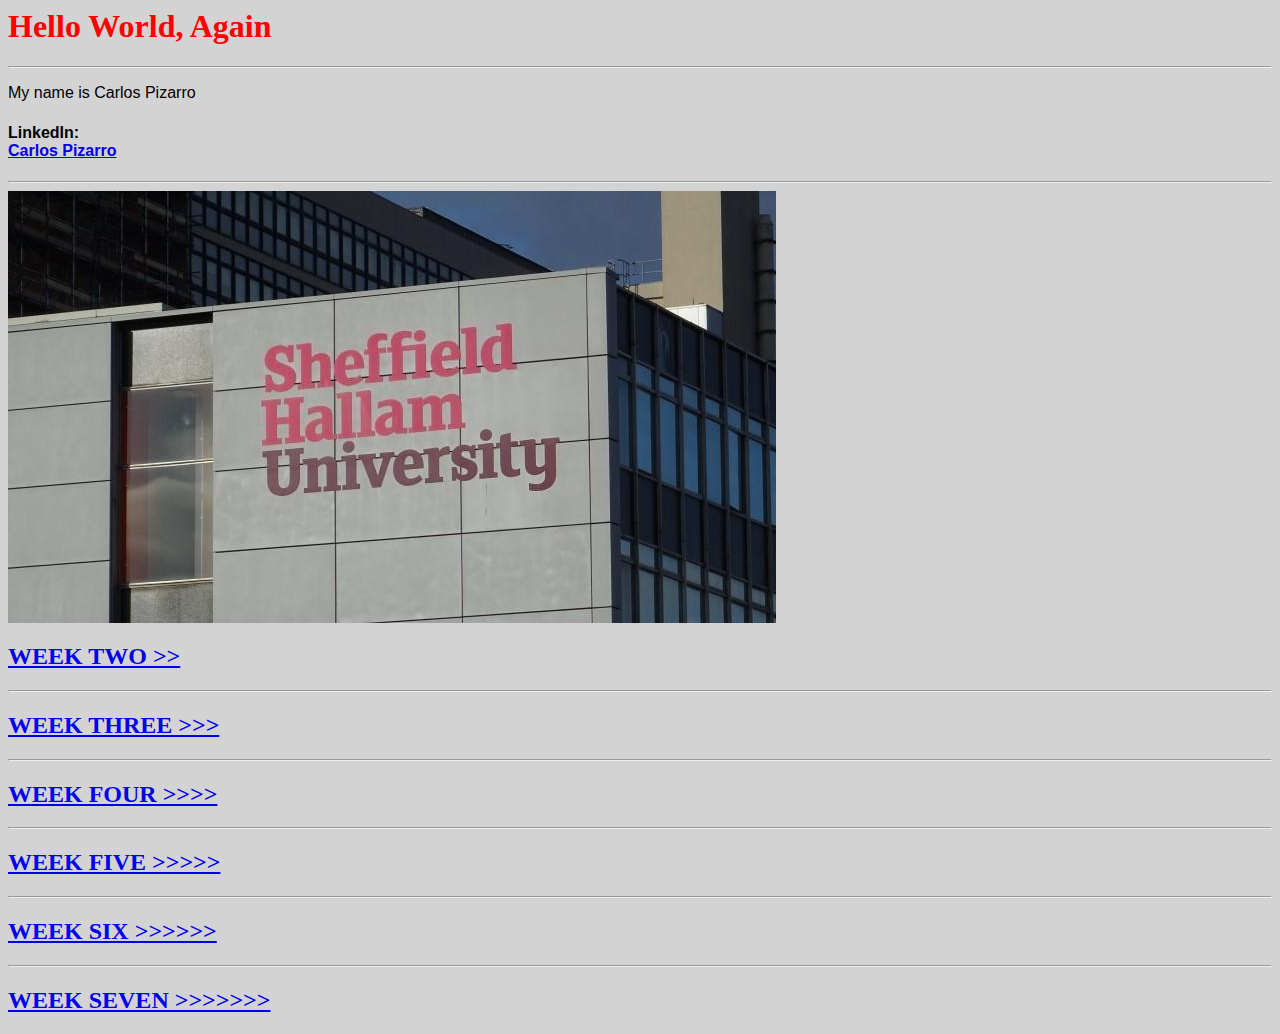
<file: index.html>
<html>  
<html lang="en-GB">
 <body style="background-color:lightgrey;">
   <p style="font-family:arial;">
 <head>
 <title> My First WebApp </title>
</head>

<body>

   <h1 style="color:red;"> Hello World, Again </h1>
 <hr>
   <p style="font-family:arial;"> My name is Carlos Pizarro </p> 
   <h4 style="font-family:arial;"> LinkedIn:   <br>      <a href="https://www.linkedin.com/in/carlospizarrofse/" target="_blank"> Carlos Pizarro</a> </h4>
    <hr>
<img src="https://c4046159.github.io/WEB_TECHNOLOGIES/img.jpg" width="768" height="432" alt="Sheffield Hallam University" />
 
<h2> <a href="https://c4046159.github.io/WEB_TECHNOLOGIES/week2.html"> WEEK TWO >> </a> </h2>
<hr>
<h2> <a href="https://c4046159.github.io/WEB_TECHNOLOGIES/week3.html"> WEEK THREE >>> </a> </h2>
<hr>
<h2> <a href="https://c4046159.github.io/WEB_TECHNOLOGIES/week4.html"> WEEK FOUR >>>> </a> </h2>
<hr>
<h2> <a href="https://c4046159.github.io/WEB_TECHNOLOGIES/week5.html"> WEEK FIVE >>>>> </a> </h2>
<hr>
<h2> <a href="https://c4046159.github.io/WEB_TECHNOLOGIES/week6.html"> WEEK SIX >>>>>> </a> </h2> 
<hr>
<h2> <a href="https://c4046159.github.io/WEB_TECHNOLOGIES/week7.html"> WEEK SEVEN >>>>>>> </a> </h2>




</body>
</html>
</file>
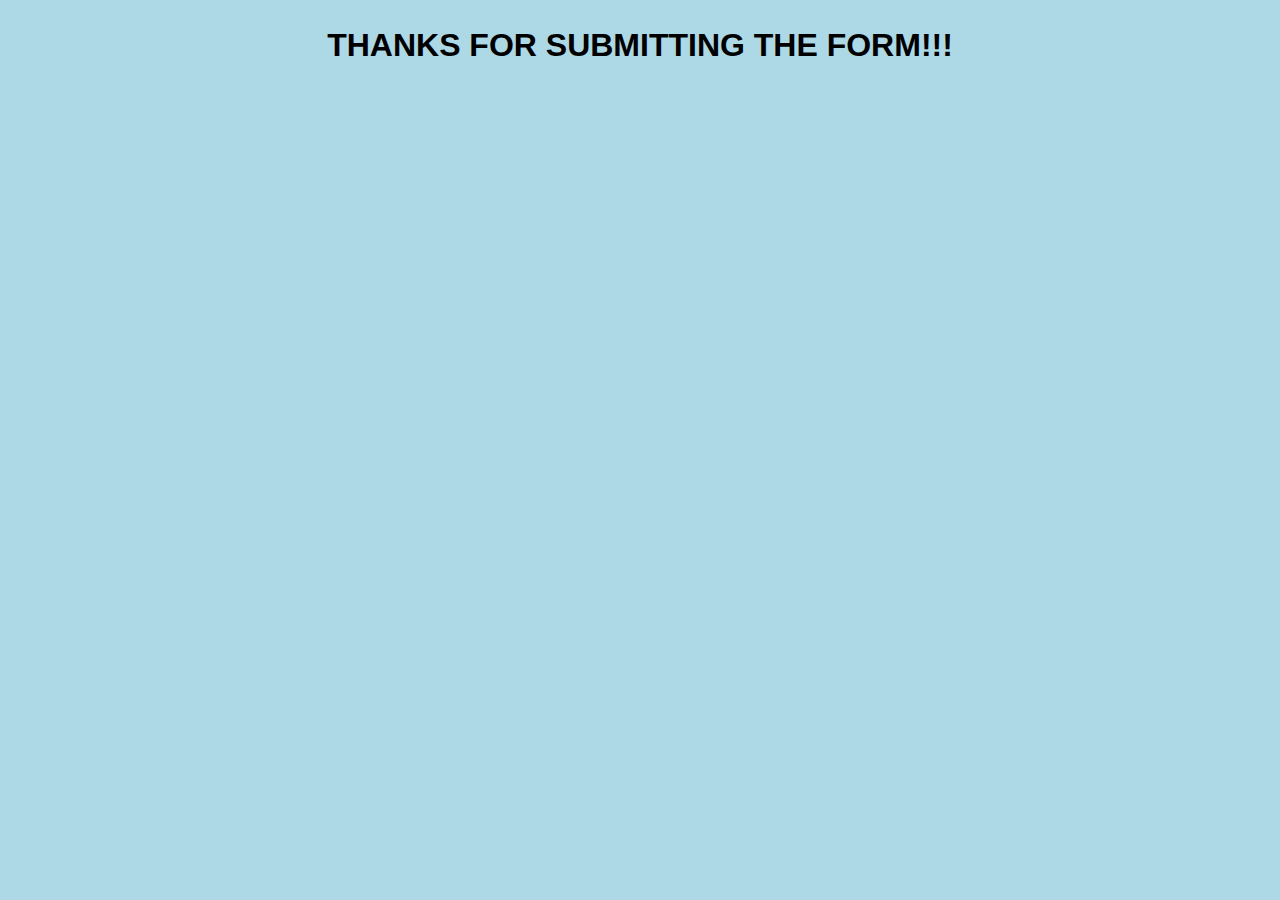
<file: thanks.html>
<!DOCTYPE html>
<html lang="en-GB">
<head>
    <meta charset="UTF-8">
    <title>Thanks page</title>
    <link rel="icon" href="https://c4046159.github.io/WEB_TECHNOLOGIES/icon1.png" type="image/x-icon">
    <link rel="stylesheet" href="styles.css">
    <meta name="viewport" content="width=device-width, initial-scale=1.0" />
    <link id="themeStylesheet" rel="stylesheet" href="styles.css">
</head>
<body>

  <h1>

    THANKS FOR SUBMITTING THE FORM!!!
    
  </h1>
  
</body>  
</html>
</file>
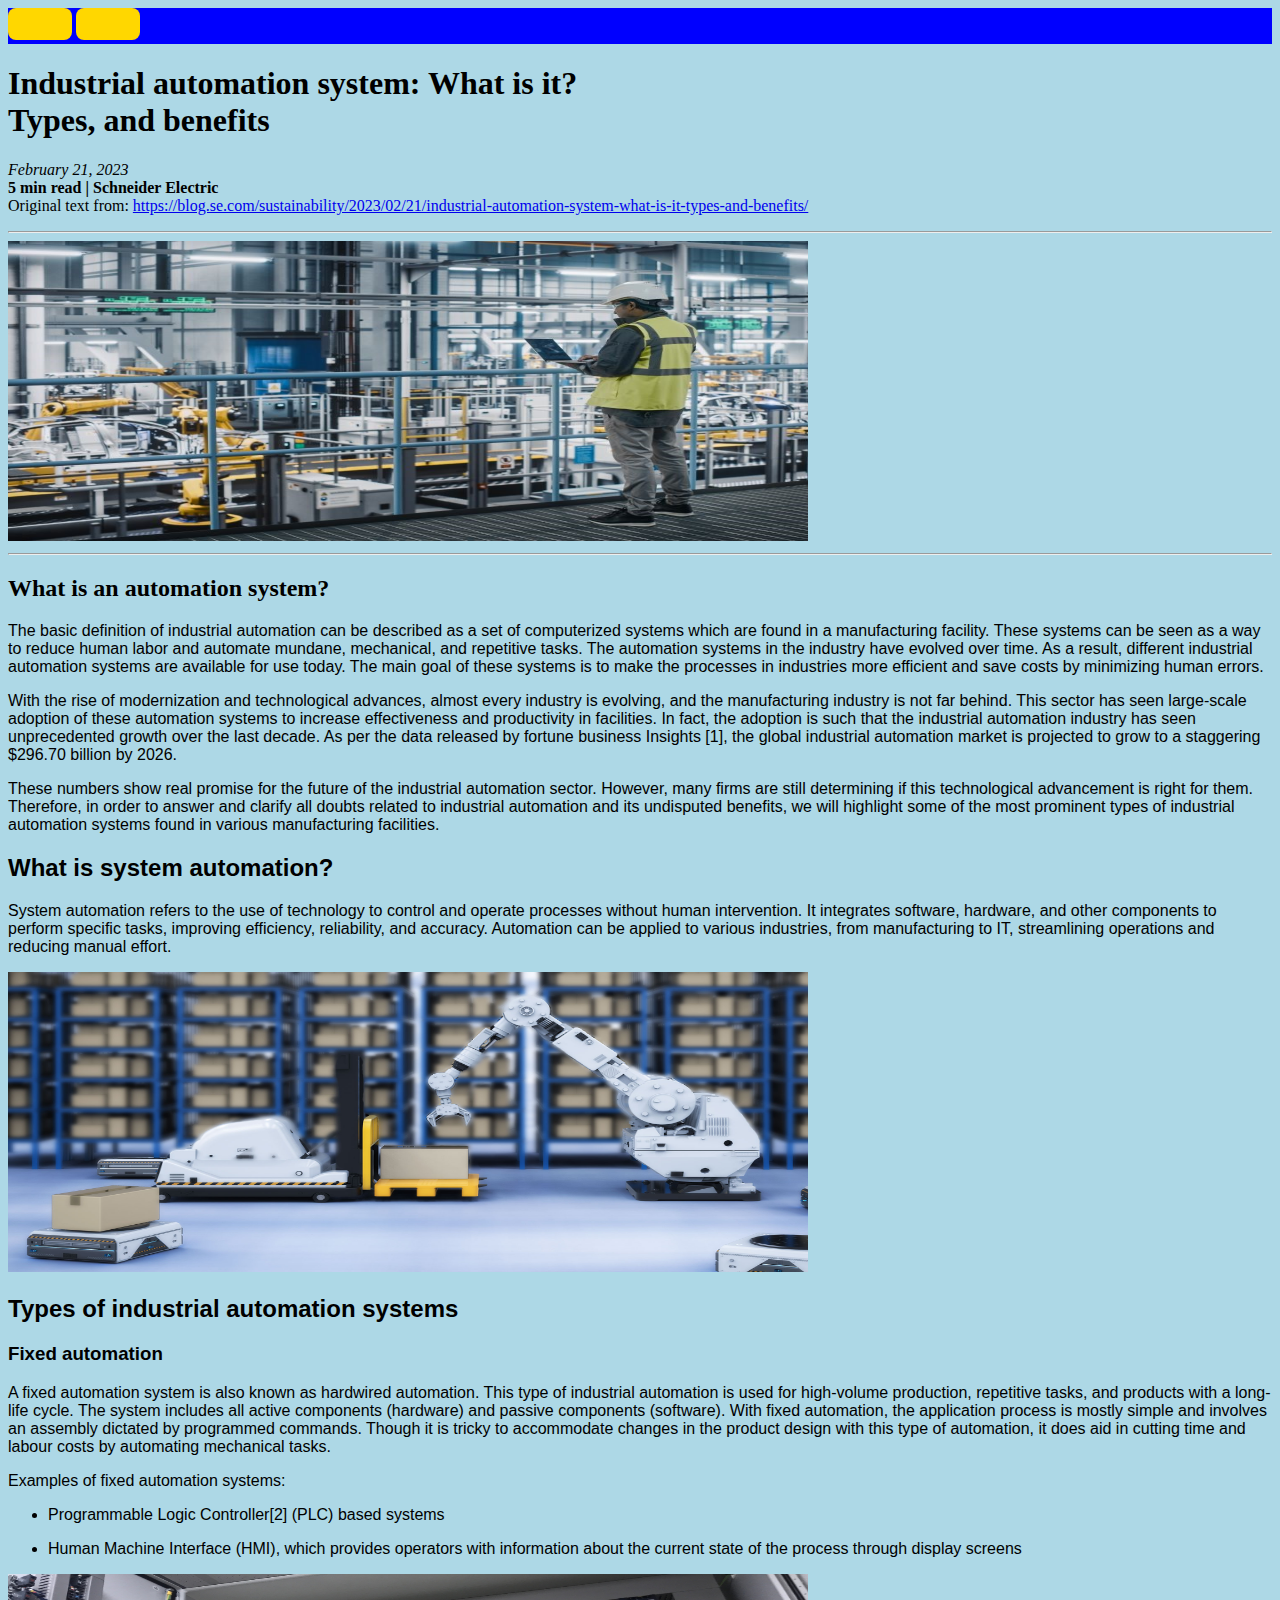
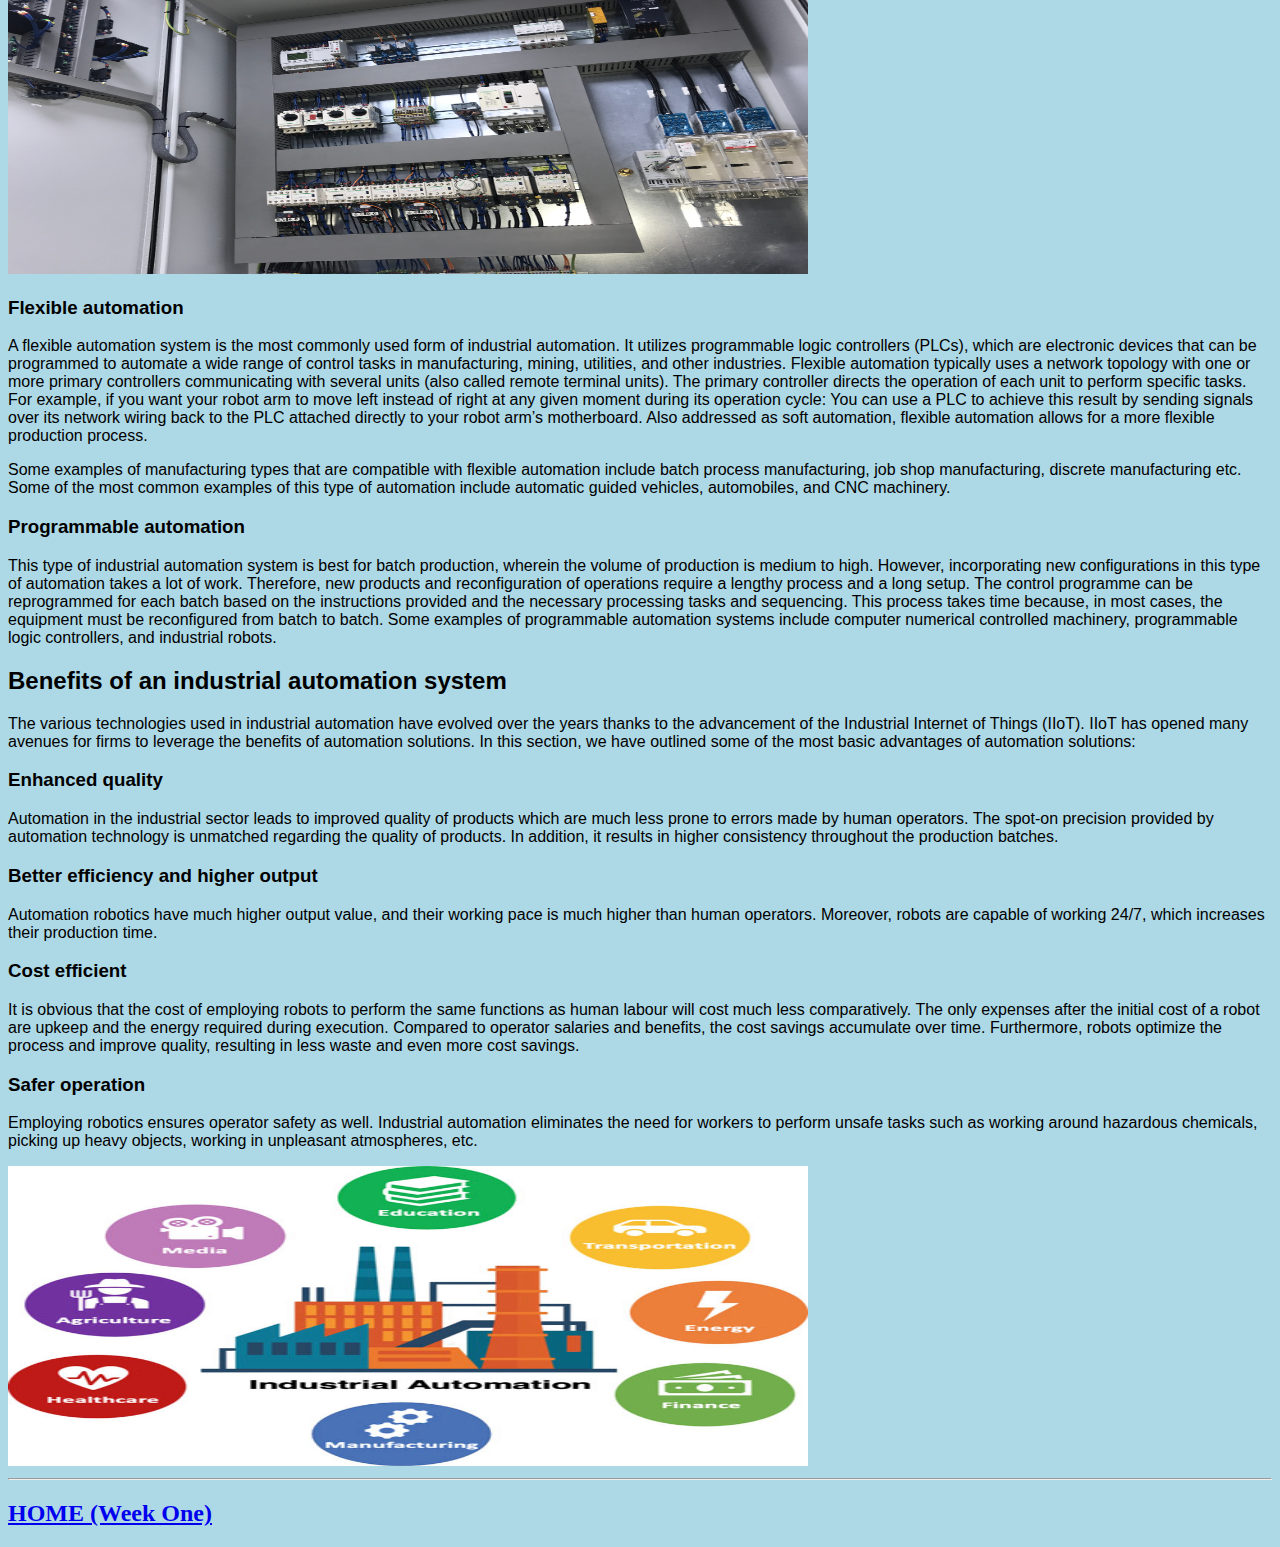
<file: week2.html>
<!DOCTYPE html>
<html lang="en-GB">
<head>
    <title>Week 2: Web Technologies</title>
    <link rel="icon" href="https://c4046159.github.io/WEB_TECHNOLOGIES/icon1.png" type="image/x-icon">
    <body style="background-color:lightblue;">
</head>

<header style="background-color:blue;"> 
   
  <style>
      
    .button {
      display: inline-block;
      font-color: #000000;     
      background-color: #FFD700; 
      padding: 1em 2em;                 
      border-radius: 8px;
      cursor: pointer;
      font-weight: bold;
    }

    .button:focus {
      outline: 3px solid #000; 
    }

    .button:hover {
      background-color: #FFC300;
    }
  </style>

    <body>

  <a href="https://c4046159.github.io/WEB_TECHNOLOGIES/index.html" class="button" role="button" aria-label="BACK"> </a>
  <a href="https://c4046159.github.io/WEB_TECHNOLOGIES/week3.html" class="button" role="button" aria-label="NEXT"> </a>

    </body>
</header>
  
    <body>
        
    <style> 
    <h1 style="font-family: Arial, sans-serif;">
    <h2 style="font-family: Arial, sans-serif;">
    <p style="font-family: 'Arial Narrow', Arial, sans-serif;">
          
    </style>
        
    <h1>Industrial automation system: What is it? <br> Types, and benefits</h1>
    <p><em>February 21, 2023</em><br>
    <strong>5 min read | Schneider Electric</strong><br>
    Original text from: <a href="https://blog.se.com/sustainability/2023/02/21/industrial-automation-system-what-is-it-types-and-benefits/">https://blog.se.com/sustainability/2023/02/21/industrial-automation-system-what-is-it-types-and-benefits/</a></p>
 
    <hr> 
       <img src="https://c4046159.github.io/WEB_TECHNOLOGIES/week2.1.jpg" alt="image_1" width="800" height="300">
    <hr>

    <h2>What is an automation system?</h2>
    <p style="font-family: 'Arial Narrow', Arial, sans-serif;">The basic definition of industrial automation can be described as a set of computerized systems which are found in a manufacturing facility. These systems can be seen as a way to reduce human labor and automate mundane, mechanical, and repetitive tasks. The automation systems in the industry have evolved over time. As a result, different industrial automation systems are available for use today. The main goal of these systems is to make the processes in industries more efficient and save costs by minimizing human errors.</p>
    <p style="font-family: 'Arial Narrow', Arial, sans-serif;">With the rise of modernization and technological advances, almost every industry is evolving, and the manufacturing industry is not far behind. This sector has seen large-scale adoption of these automation systems to increase effectiveness and productivity in facilities. In fact, the adoption is such that the industrial automation industry has seen unprecedented growth over the last decade. As per the data released by fortune business Insights [1], the global industrial automation market is projected to grow to a staggering $296.70 billion by 2026.</p>
    <p style="font-family: 'Arial Narrow', Arial, sans-serif;">These numbers show real promise for the future of the industrial automation sector. However, many firms are still determining if this technological advancement is right for them. Therefore, in order to answer and clarify all doubts related to industrial automation and its undisputed benefits, we will highlight some of the most prominent types of industrial automation systems found in various manufacturing facilities.</p>

    <h2 style="font-family: Arial, sans-serif;">What is system automation?</h2>
    <p style="font-family: 'Arial Narrow', Arial, sans-serif;">System automation refers to the use of technology to control and operate processes without human intervention. It integrates software, hardware, and other components to perform specific tasks, improving efficiency, reliability, and accuracy. Automation can be applied to various industries, from manufacturing to IT, streamlining operations and reducing manual effort.</p>
   
    <img src="https://c4046159.github.io/WEB_TECHNOLOGIES/week2.2.jpg" alt="image_2" width="800" height="300">
    
    <h2 style="font-family: Arial, sans-serif;">Types of industrial automation systems</h2>
    <h3 style="font-family: Arial, sans-serif;">Fixed automation</h3>
    <p style="font-family: 'Arial Narrow', Arial, sans-serif;">A fixed automation system is also known as hardwired automation. This type of industrial automation is used for high-volume production, repetitive tasks, and products with a long-life cycle. The system includes all active components (hardware) and passive components (software). With fixed automation, the application process is mostly simple and involves an assembly dictated by programmed commands. Though it is tricky to accommodate changes in the product design with this type of automation, it does aid in cutting time and labour costs by automating mechanical tasks.</p>
    <p style="font-family: 'Arial Narrow', Arial, sans-serif;">Examples of fixed automation systems:</p>
    <ul>
        <li><p style="font-family: 'Arial Narrow', Arial, sans-serif;">Programmable Logic Controller[2] (PLC) based systems</p></li>
        <li><p style="font-family: 'Arial Narrow', Arial, sans-serif;">Human Machine Interface (HMI), which provides operators with information about the current state of the process through display screens</p></li>
    </ul>
   <img src="https://c4046159.github.io/WEB_TECHNOLOGIES/week2.3.jpg" alt="image_3" width="800" height="300">

    
    <h3 style="font-family: Arial, sans-serif;">Flexible automation</h3>
    <p style="font-family: 'Arial Narrow', Arial, sans-serif;">A flexible automation system is the most commonly used form of industrial automation. It utilizes programmable logic controllers (PLCs), which are electronic devices that can be programmed to automate a wide range of control tasks in manufacturing, mining, utilities, and other industries. Flexible automation typically uses a network topology with one or more primary controllers communicating with several units (also called remote terminal units). The primary controller directs the operation of each unit to perform specific tasks. For example, if you want your robot arm to move left instead of right at any given moment during its operation cycle: You can use a PLC to achieve this result by sending signals over its network wiring back to the PLC attached directly to your robot arm’s motherboard. Also addressed as soft automation, flexible automation allows for a more flexible production process.</p>
    <p style="font-family: 'Arial Narrow', Arial, sans-serif;">Some examples of manufacturing types that are compatible with flexible automation include batch process manufacturing, job shop manufacturing, discrete manufacturing etc. Some of the most common examples of this type of automation include automatic guided vehicles, automobiles, and CNC machinery.</p>

    <h3 style="font-family: Arial, sans-serif;">Programmable automation</h3>
    <p style="font-family: 'Arial Narrow', Arial, sans-serif;">This type of industrial automation system is best for batch production, wherein the volume of production is medium to high. However, incorporating new configurations in this type of automation takes a lot of work. Therefore, new products and reconfiguration of operations require a lengthy process and a long setup. The control programme can be reprogrammed for each batch based on the instructions provided and the necessary processing tasks and sequencing. This process takes time because, in most cases, the equipment must be reconfigured from batch to batch. Some examples of programmable automation systems include computer numerical controlled machinery, programmable logic controllers, and industrial robots.</p>

    <h2 style="font-family: Arial, sans-serif;">Benefits of an industrial automation system</h2>
    <p style="font-family: 'Arial Narrow', Arial, sans-serif;">The various technologies used in industrial automation have evolved over the years thanks to the advancement of the Industrial Internet of Things (IIoT). IIoT has opened many avenues for firms to leverage the benefits of automation solutions. In this section, we have outlined some of the most basic advantages of automation solutions:</p>

    <h3 style="font-family: Arial, sans-serif;">Enhanced quality</h3>
    <p style="font-family: 'Arial Narrow', Arial, sans-serif;">Automation in the industrial sector leads to improved quality of products which are much less prone to errors made by human operators. The spot-on precision provided by automation technology is unmatched regarding the quality of products. In addition, it results in higher consistency throughout the production batches.</p>

    <h3 style="font-family: Arial, sans-serif;">Better efficiency and higher output</h3>
    <p style="font-family: 'Arial Narrow', Arial, sans-serif;">Automation robotics have much higher output value, and their working pace is much higher than human operators. Moreover, robots are capable of working 24/7, which increases their production time.</p>

    <h3 style="font-family: Arial, sans-serif;">Cost efficient</h3>
    <p style="font-family: 'Arial Narrow', Arial, sans-serif;">It is obvious that the cost of employing robots to perform the same functions as human labour will cost much less comparatively. The only expenses after the initial cost of a robot are upkeep and the energy required during execution. Compared to operator salaries and benefits, the cost savings accumulate over time. Furthermore, robots optimize the process and improve quality, resulting in less waste and even more cost savings.</p>

    <h3 style="font-family: Arial, sans-serif;">Safer operation</h3>
    <p style="font-family: 'Arial Narrow', Arial, sans-serif;">Employing robotics ensures operator safety as well. Industrial automation eliminates the need for workers to perform unsafe tasks such as working around hazardous chemicals, picking up heavy objects, working in unpleasant atmospheres, etc.</p>
<be>
       <img src="https://c4046159.github.io/WEB_TECHNOLOGIES/week2.4.jpg" alt="image_4" width="800" height="300">
    <hr>
    <h2> <a href="https://c4046159.github.io/WEB_TECHNOLOGIES/index.html"> HOME (Week One) </a> </h2>

</body>
</html>
</file>
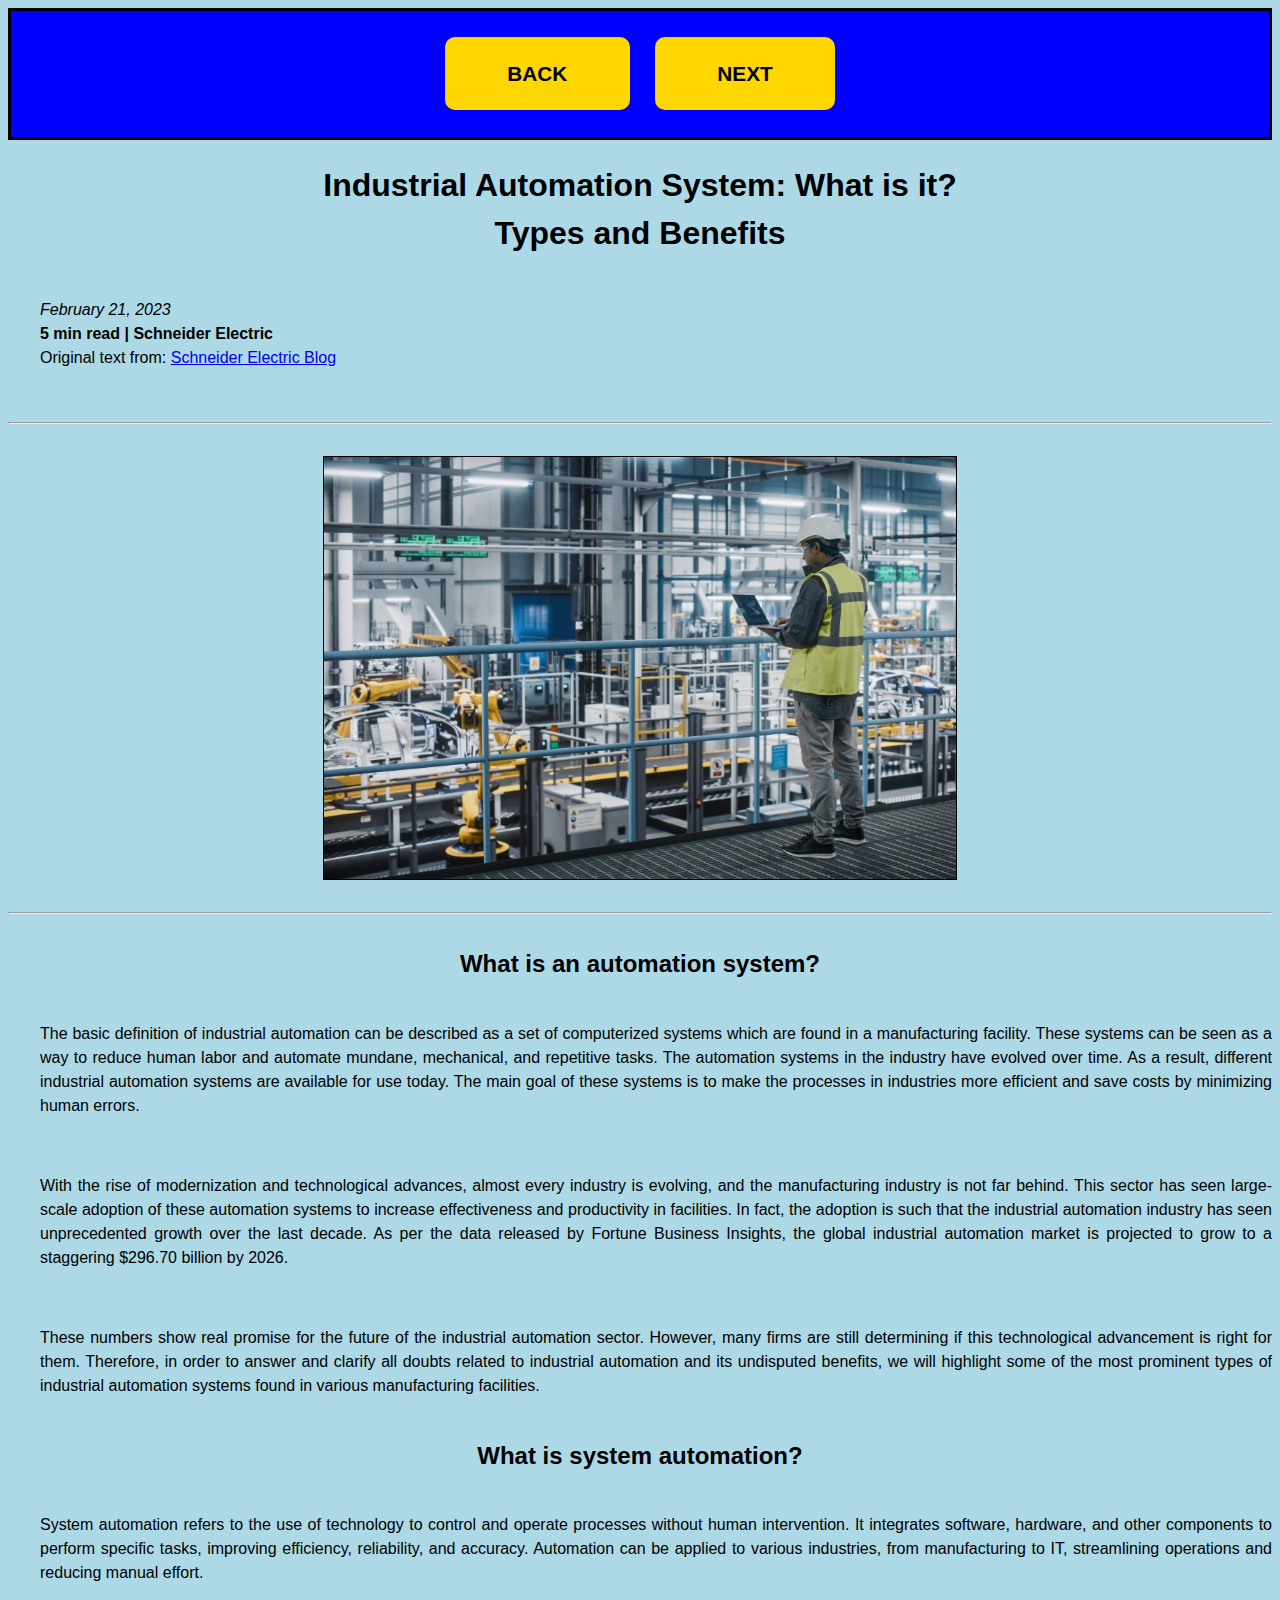
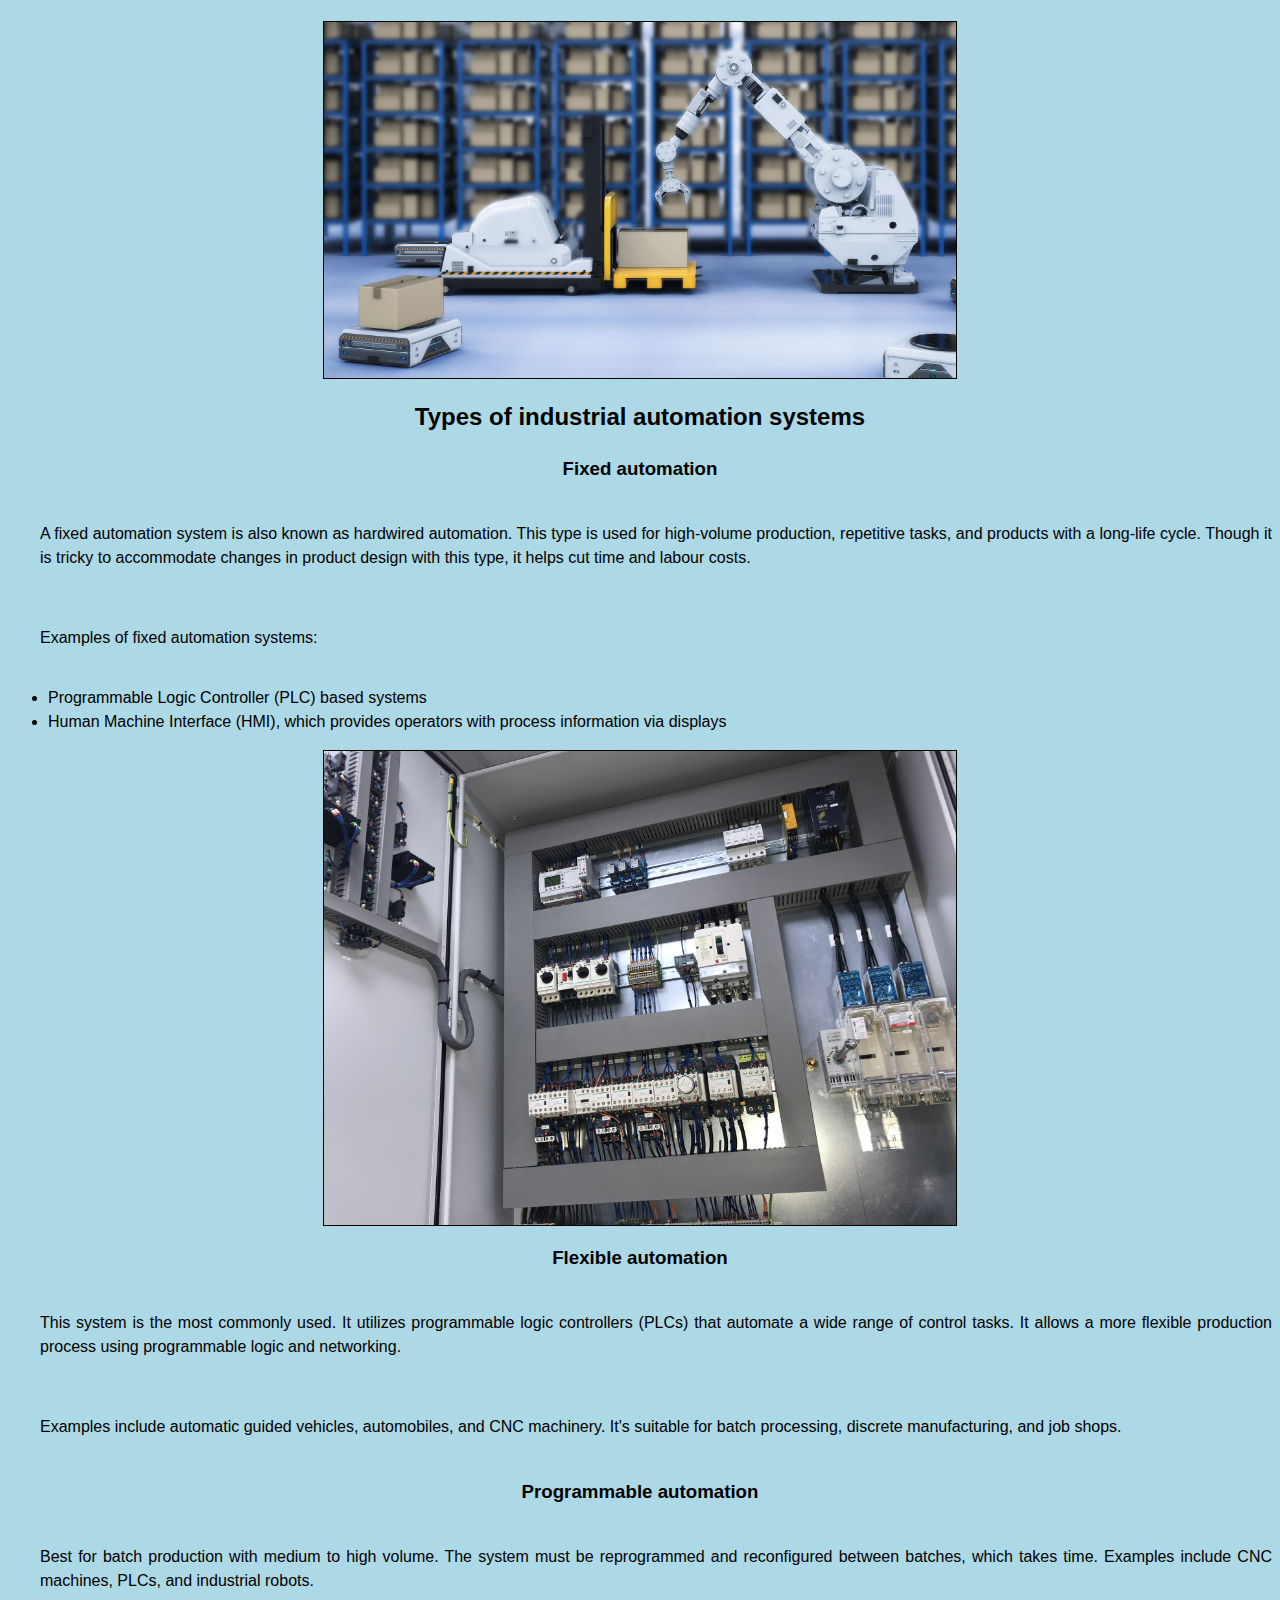
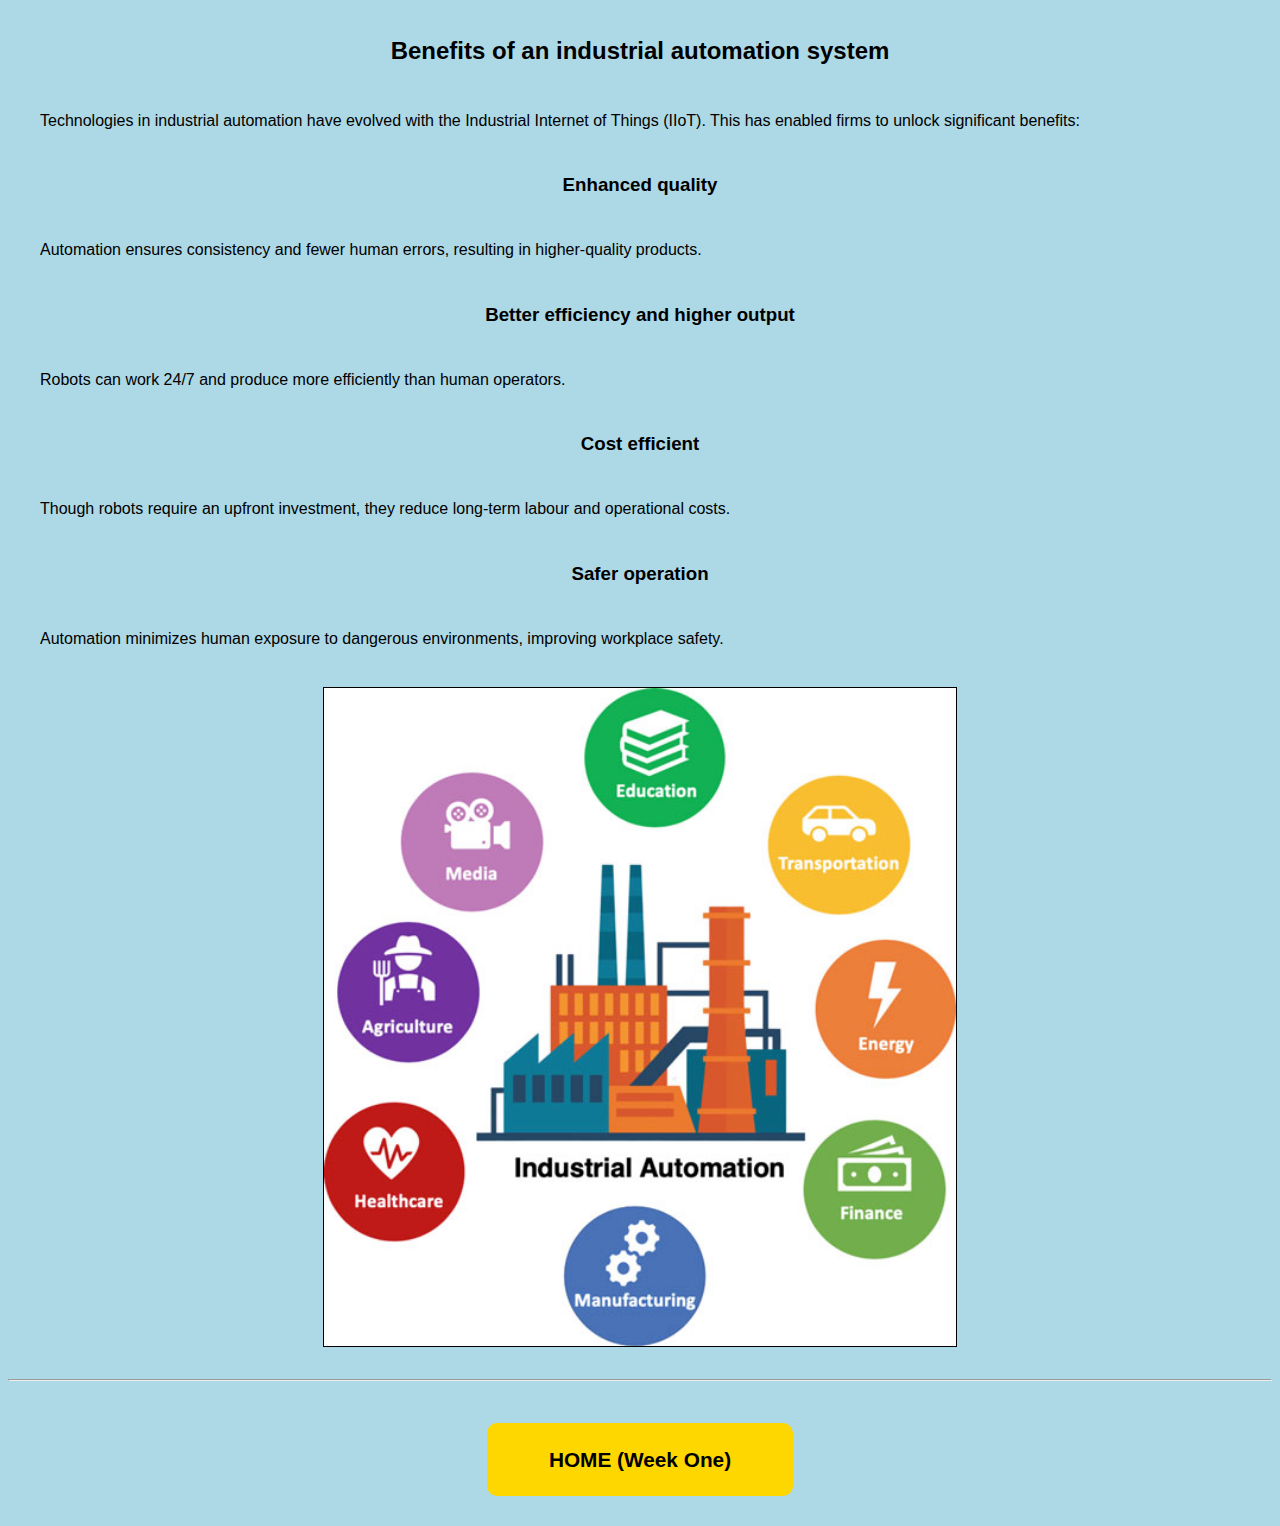
<file: week3.html>
<!DOCTYPE html>
<html lang="en-GB">
<head>
    <meta charset="UTF-8">
    <title>Week 3: Web Technologies</title>
    <link rel="icon" href="https://c4046159.github.io/WEB_TECHNOLOGIES/icon1.png" type="image/x-icon">
    <link rel="stylesheet" href="styles.css">
</head>

<body>

    <header>
        <a href="https://c4046159.github.io/WEB_TECHNOLOGIES/week2.html" class="button" role="button" aria-label="Back to Week 2">BACK</a>
        <a href="https://c4046159.github.io/WEB_TECHNOLOGIES/week4.html" class="button" role="button" aria-label="Go to Week 4">NEXT</a>
    </header>

    <main>
        <h1>Industrial Automation System: What is it?<br> Types and Benefits</h1>

        <p><em>February 21, 2023</em><br>
        <strong>5 min read | Schneider Electric</strong><br>
        Original text from: 
        <a href="https://blog.se.com/sustainability/2023/02/21/industrial-automation-system-what-is-it-types-and-benefits/" target="_blank">
            Schneider Electric Blog
        </a></p>

        <hr>
        <img src="https://c4046159.github.io/WEB_TECHNOLOGIES/week2.1.jpg" alt="image_1" width="800" height="300">
        <hr>

        <h2>What is an automation system?</h2>
        <p>The basic definition of industrial automation can be described as a set of computerized systems which are found in a manufacturing facility. These systems can be seen as a way to reduce human labor and automate mundane, mechanical, and repetitive tasks. The automation systems in the industry have evolved over time. As a result, different industrial automation systems are available for use today. The main goal of these systems is to make the processes in industries more efficient and save costs by minimizing human errors.</p>

        <p>With the rise of modernization and technological advances, almost every industry is evolving, and the manufacturing industry is not far behind. This sector has seen large-scale adoption of these automation systems to increase effectiveness and productivity in facilities. In fact, the adoption is such that the industrial automation industry has seen unprecedented growth over the last decade. As per the data released by Fortune Business Insights, the global industrial automation market is projected to grow to a staggering $296.70 billion by 2026.</p>

        <p>These numbers show real promise for the future of the industrial automation sector. However, many firms are still determining if this technological advancement is right for them. Therefore, in order to answer and clarify all doubts related to industrial automation and its undisputed benefits, we will highlight some of the most prominent types of industrial automation systems found in various manufacturing facilities.</p>

        <h2>What is system automation?</h2>
        <p>System automation refers to the use of technology to control and operate processes without human intervention. It integrates software, hardware, and other components to perform specific tasks, improving efficiency, reliability, and accuracy. Automation can be applied to various industries, from manufacturing to IT, streamlining operations and reducing manual effort.</p>

        <img src="https://c4046159.github.io/WEB_TECHNOLOGIES/week2.2.jpg" alt="image_2" width="800" height="300">

        <h2>Types of industrial automation systems</h2>

        <h3>Fixed automation</h3>
        <p>A fixed automation system is also known as hardwired automation. This type is used for high-volume production, repetitive tasks, and products with a long-life cycle. Though it is tricky to accommodate changes in product design with this type, it helps cut time and labour costs.</p>

        <p>Examples of fixed automation systems:</p>
        <ul>
            <li>Programmable Logic Controller (PLC) based systems</li>
            <li>Human Machine Interface (HMI), which provides operators with process information via displays</li>
        </ul>

        <img src="https://c4046159.github.io/WEB_TECHNOLOGIES/week2.3.jpg" alt="image_3" width="800" height="800">

        <h3>Flexible automation</h3>
        <p>This system is the most commonly used. It utilizes programmable logic controllers (PLCs) that automate a wide range of control tasks. It allows a more flexible production process using programmable logic and networking.</p>

        <p>Examples include automatic guided vehicles, automobiles, and CNC machinery. It's suitable for batch processing, discrete manufacturing, and job shops.</p>

        <h3>Programmable automation</h3>
        <p>Best for batch production with medium to high volume. The system must be reprogrammed and reconfigured between batches, which takes time. Examples include CNC machines, PLCs, and industrial robots.</p>

        <h2>Benefits of an industrial automation system</h2>
        <p>Technologies in industrial automation have evolved with the Industrial Internet of Things (IIoT). This has enabled firms to unlock significant benefits:</p>

        <h3>Enhanced quality</h3>
        <p>Automation ensures consistency and fewer human errors, resulting in higher-quality products.</p>

        <h3>Better efficiency and higher output</h3>
        <p>Robots can work 24/7 and produce more efficiently than human operators.</p>

        <h3>Cost efficient</h3>
        <p>Though robots require an upfront investment, they reduce long-term labour and operational costs.</p>

        <h3>Safer operation</h3>
        <p>Automation minimizes human exposure to dangerous environments, improving workplace safety.</p>

        <img src="https://c4046159.github.io/WEB_TECHNOLOGIES/week2.4.jpg" alt="image_4" width="800" height="300">

        <hr>
        <h2>
            <a href="https://c4046159.github.io/WEB_TECHNOLOGIES/index.html" class="button">HOME (Week One)</a>
        </h2>
    </main>
</body>
</html>
</file>
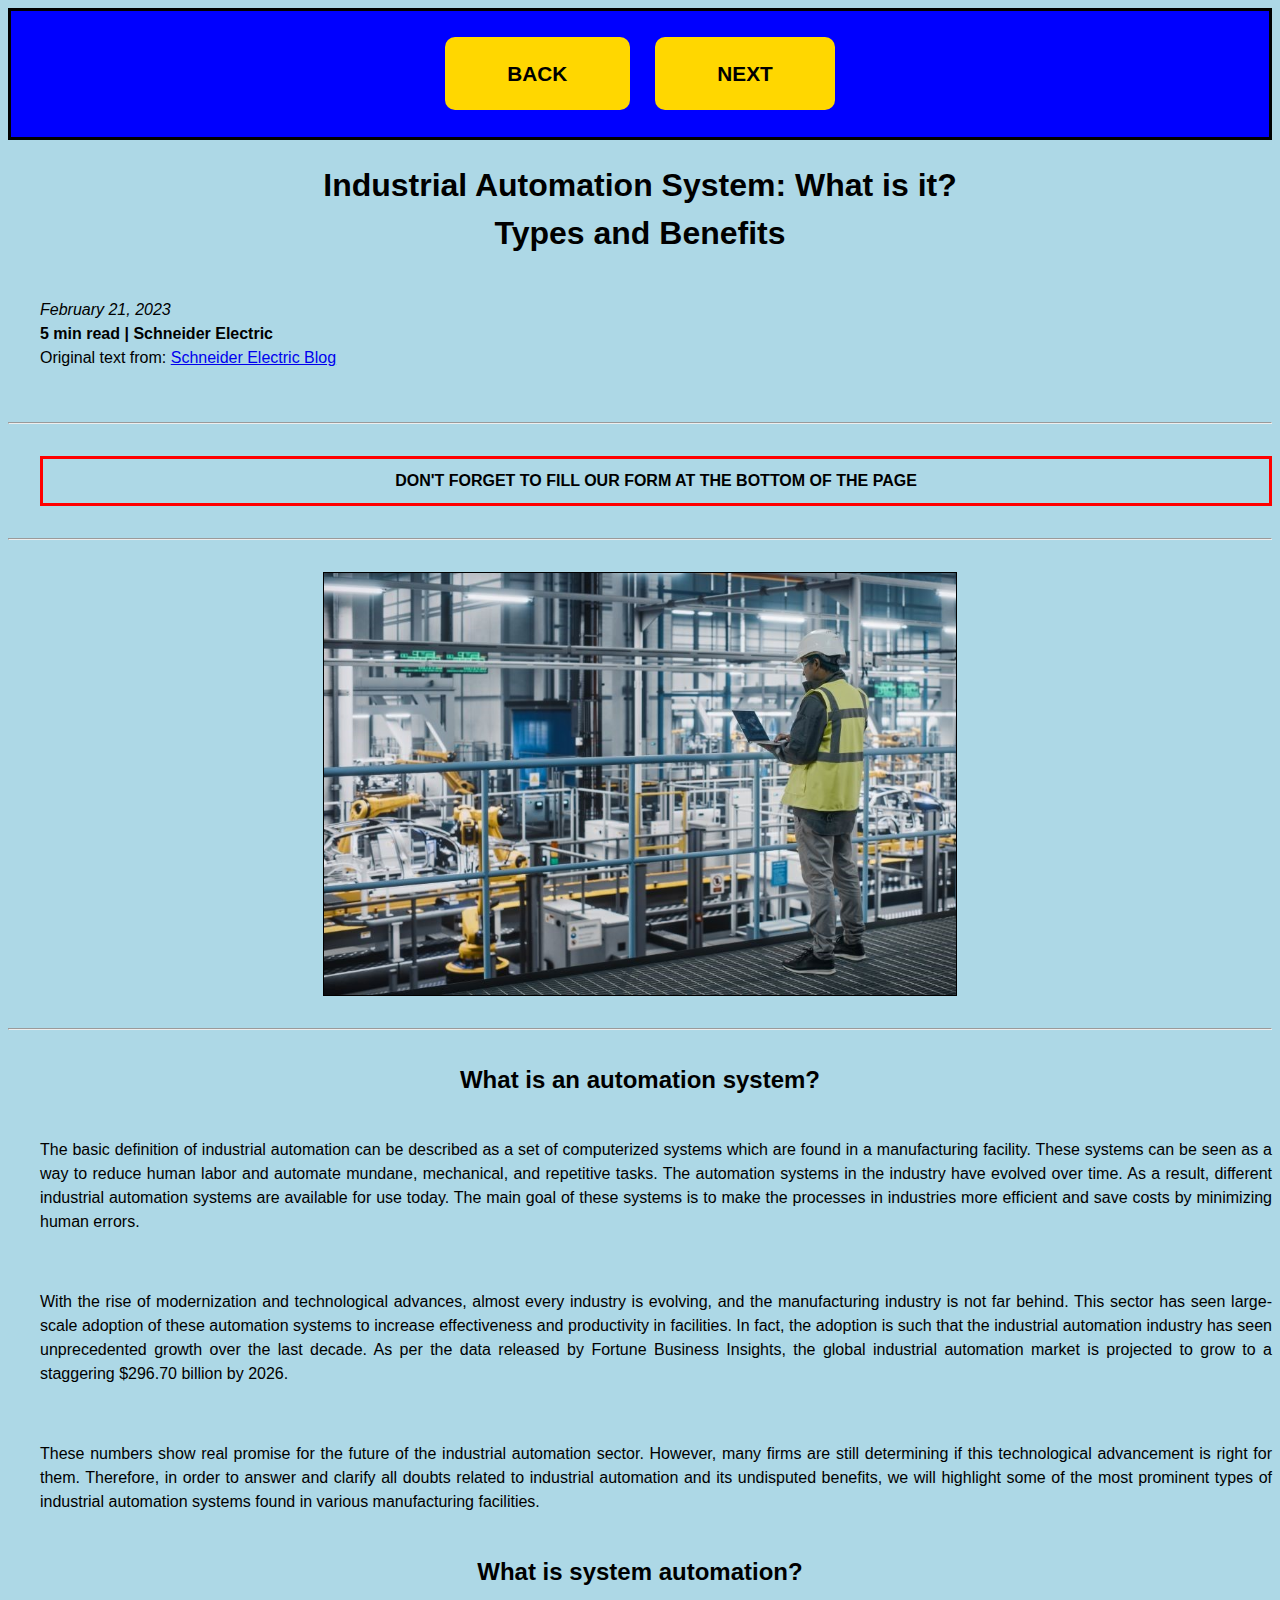
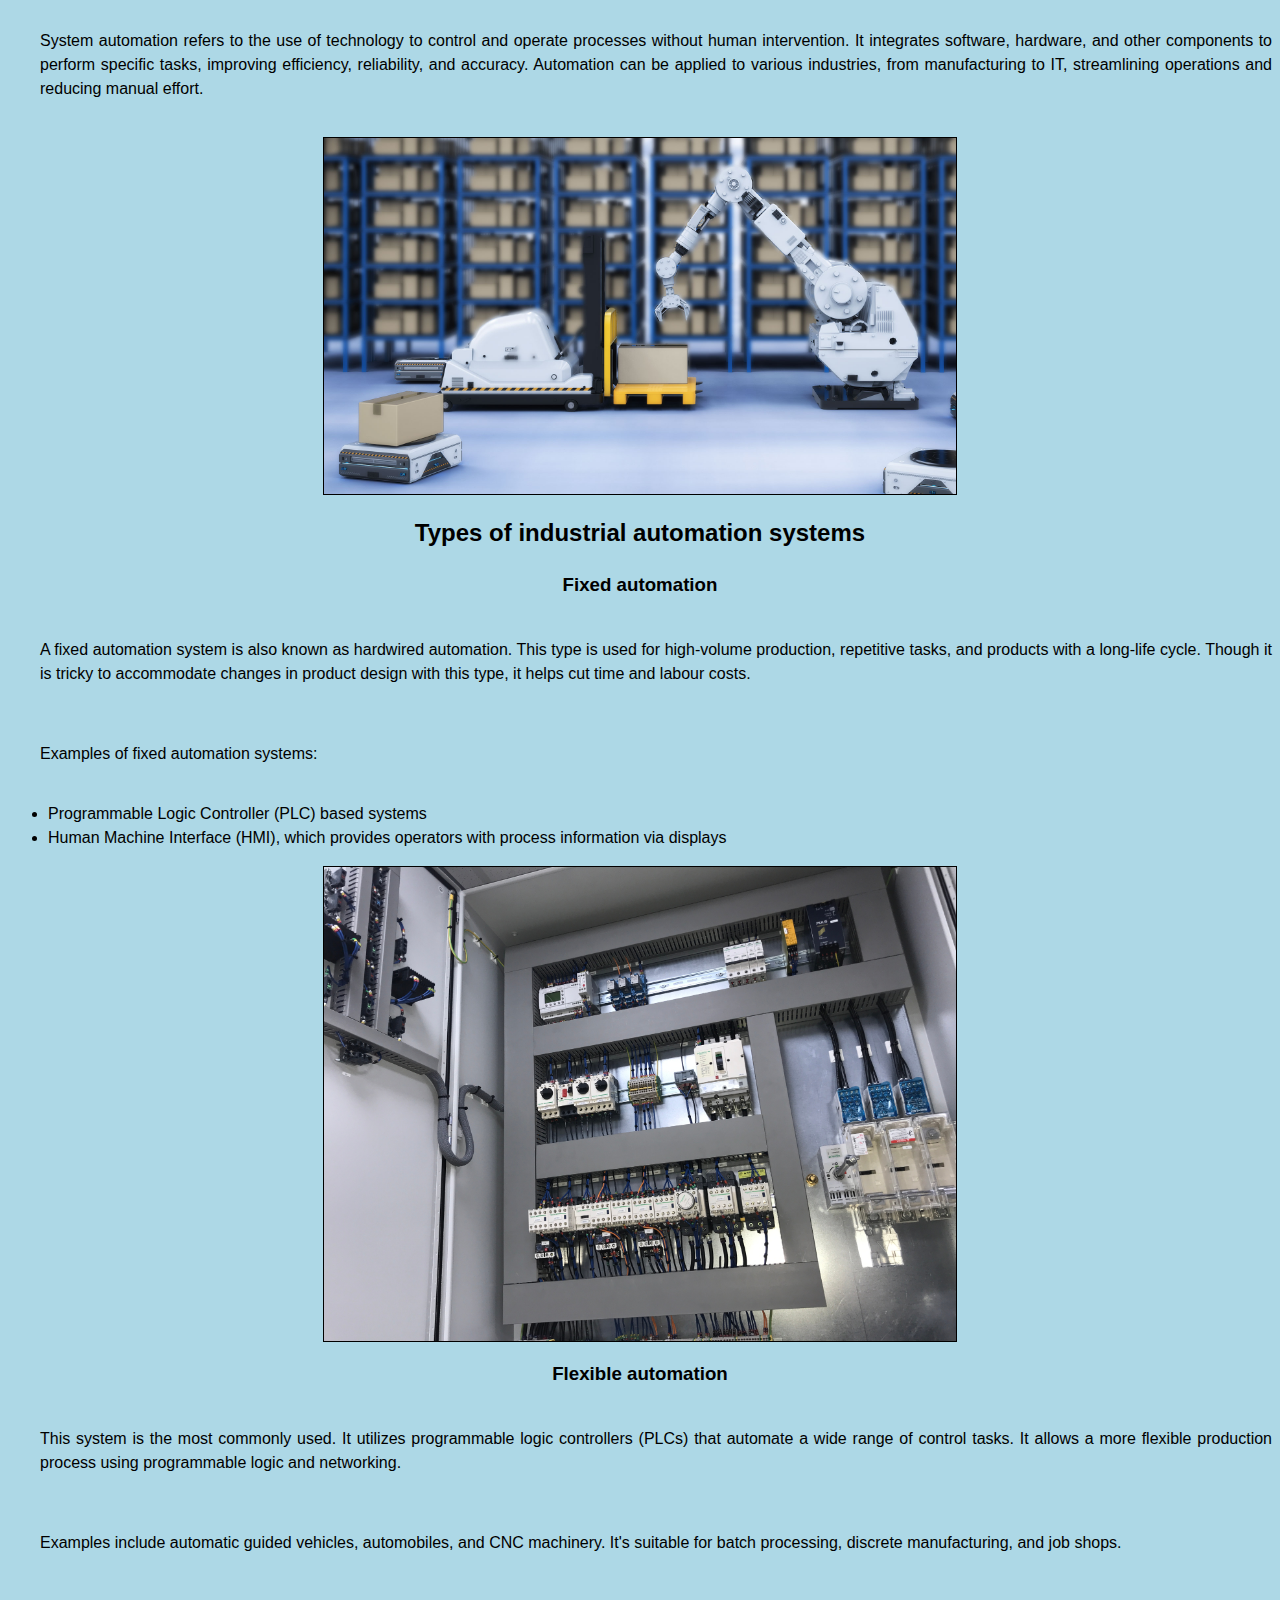
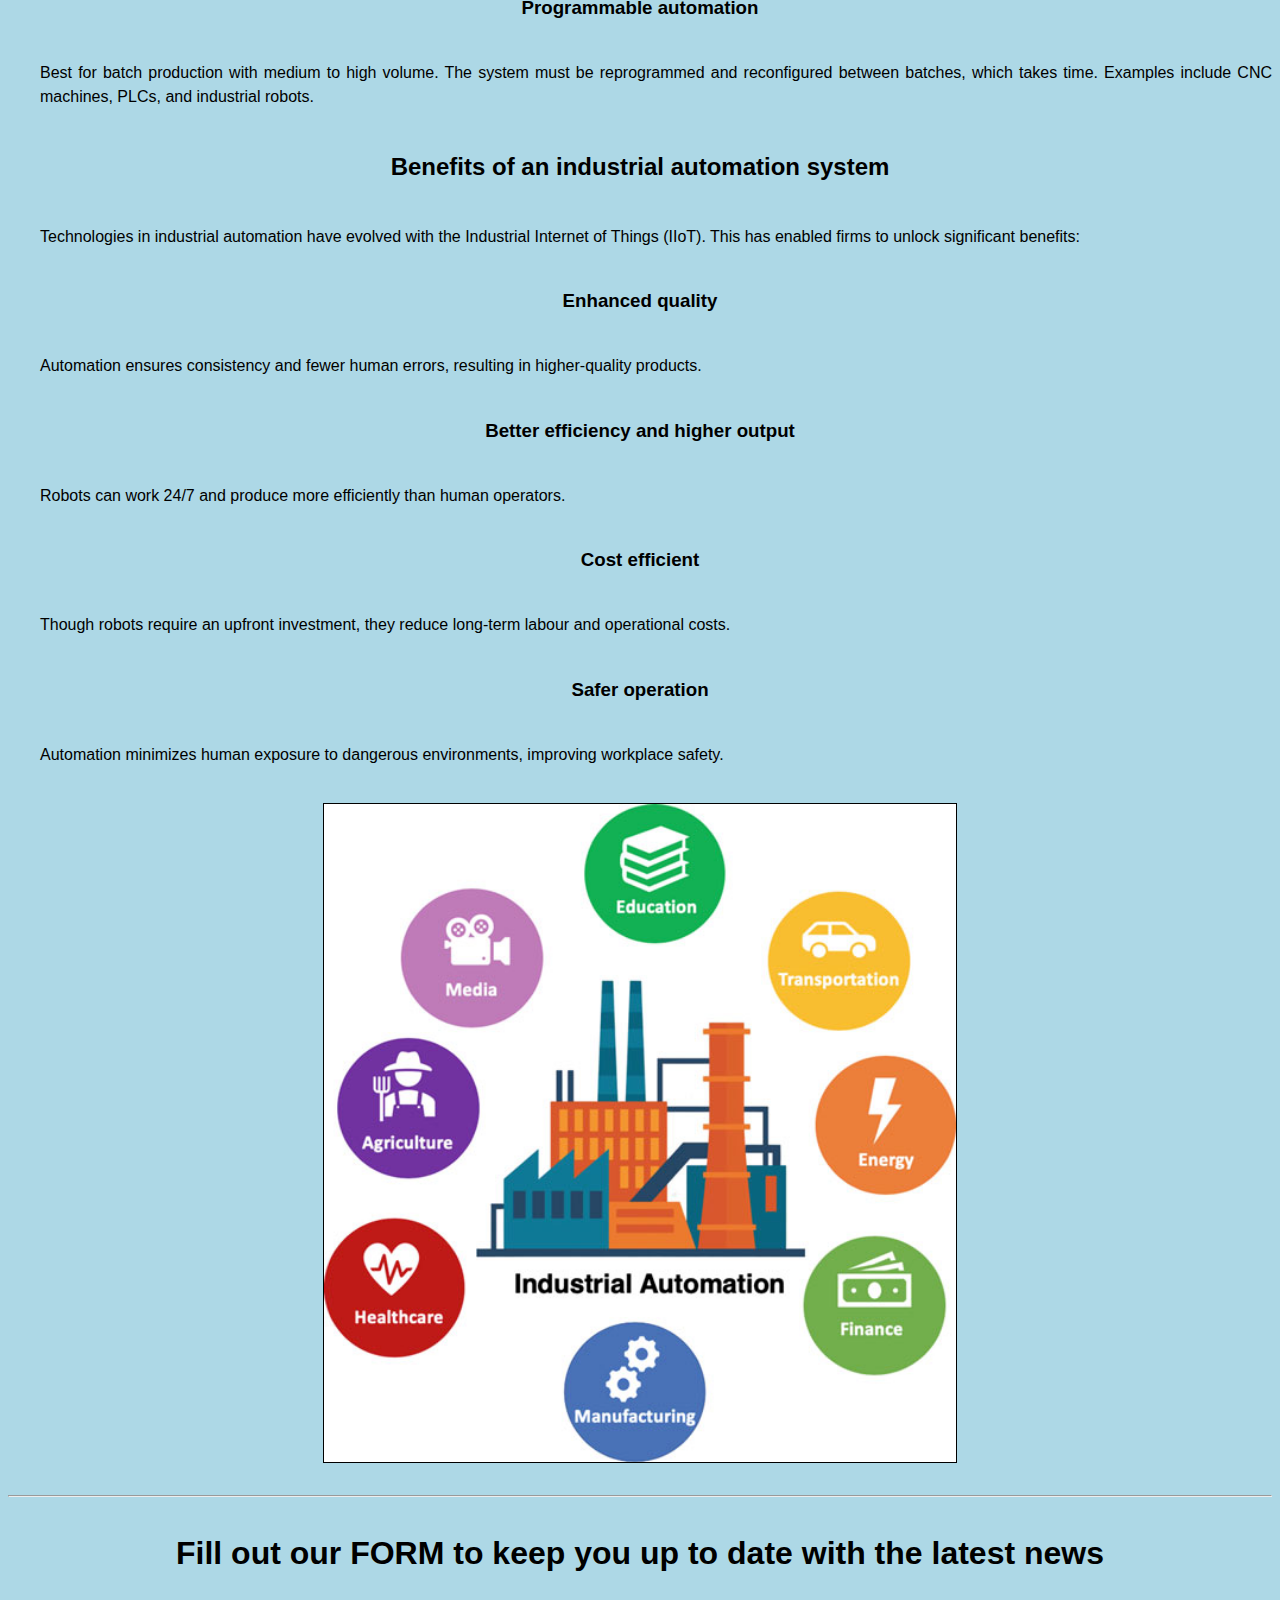
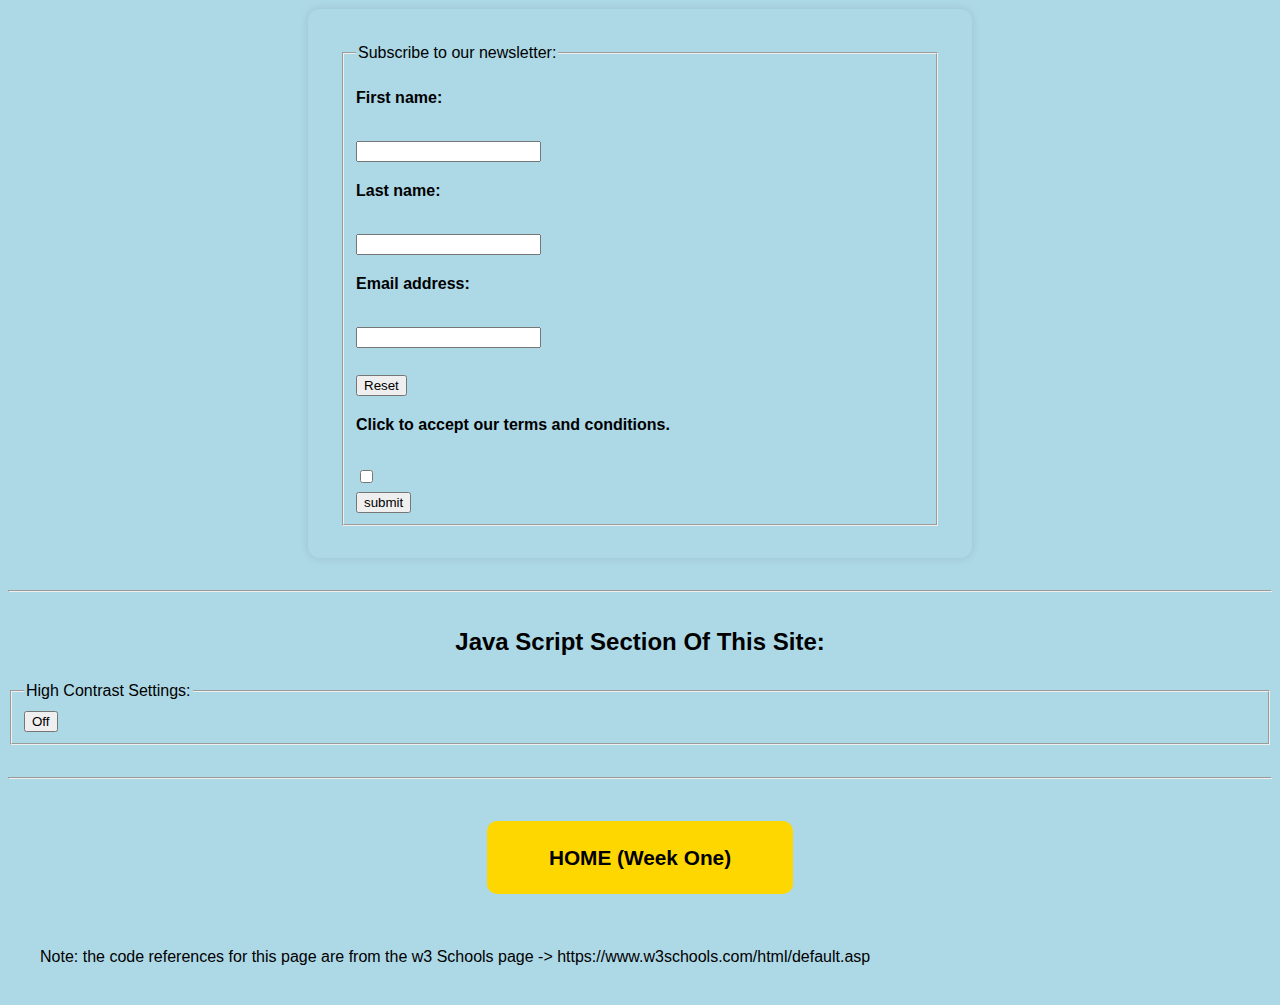
<file: week4.html>
<!DOCTYPE html>
<html lang="en-GB">
<head>
    <meta charset="UTF-8">
    <title>Week 4: Web Technologies</title>
    <link rel="icon" href="https://c4046159.github.io/WEB_TECHNOLOGIES/icon1.png" type="image/x-icon">
    <link rel="stylesheet" href="styles.css">
    
  <meta name="viewport" content="width=device-width, initial-scale=1.0" />
  <link id="themeStylesheet" rel="stylesheet" href="styles.css">
</head>

<body>

    <header>
        <a href="https://c4046159.github.io/WEB_TECHNOLOGIES/week3.html" class="button" role="button" aria-label="Back to Week 3">BACK</a>
        <a href="https://c4046159.github.io/WEB_TECHNOLOGIES/week5.html" class="button" role="button" aria-label="Go to Week 5">NEXT</a>
    </header>

    <main>
        <h1>Industrial Automation System: What is it?<br> Types and Benefits</h1>

        <p><em>February 21, 2023</em><br>
        <strong>5 min read | Schneider Electric</strong><br>
        Original text from: 
        <a href="https://blog.se.com/sustainability/2023/02/21/industrial-automation-system-what-is-it-types-and-benefits/" target="_blank">
            Schneider Electric Blog
        </a></p>
        <hr>
        <p style="border: 3px solid red; padding: 10px; font-weight: bold; text-align: center;">DON'T FORGET TO FILL OUR FORM AT THE BOTTOM OF THE PAGE</p>



        <hr>
        <img src="https://c4046159.github.io/WEB_TECHNOLOGIES/week2.1.jpg" alt="image_1">
        <hr>

        <h2>What is an automation system?</h2>
        <p>The basic definition of industrial automation can be described as a set of computerized systems which are found in a manufacturing facility. These systems can be seen as a way to reduce human labor and automate mundane, mechanical, and repetitive tasks. The automation systems in the industry have evolved over time. As a result, different industrial automation systems are available for use today. The main goal of these systems is to make the processes in industries more efficient and save costs by minimizing human errors.</p>

        <p>With the rise of modernization and technological advances, almost every industry is evolving, and the manufacturing industry is not far behind. This sector has seen large-scale adoption of these automation systems to increase effectiveness and productivity in facilities. In fact, the adoption is such that the industrial automation industry has seen unprecedented growth over the last decade. As per the data released by Fortune Business Insights, the global industrial automation market is projected to grow to a staggering $296.70 billion by 2026.</p>

        <p>These numbers show real promise for the future of the industrial automation sector. However, many firms are still determining if this technological advancement is right for them. Therefore, in order to answer and clarify all doubts related to industrial automation and its undisputed benefits, we will highlight some of the most prominent types of industrial automation systems found in various manufacturing facilities.</p>

        <h2>What is system automation?</h2>
        <p>System automation refers to the use of technology to control and operate processes without human intervention. It integrates software, hardware, and other components to perform specific tasks, improving efficiency, reliability, and accuracy. Automation can be applied to various industries, from manufacturing to IT, streamlining operations and reducing manual effort.</p>

        <img src="https://c4046159.github.io/WEB_TECHNOLOGIES/week2.2.jpg" alt="image_2">

        <h2>Types of industrial automation systems</h2>

        <h3>Fixed automation</h3>
        <p>A fixed automation system is also known as hardwired automation. This type is used for high-volume production, repetitive tasks, and products with a long-life cycle. Though it is tricky to accommodate changes in product design with this type, it helps cut time and labour costs.</p>

        <p>Examples of fixed automation systems:</p>
        <ul>
            <li>Programmable Logic Controller (PLC) based systems</li>
            <li>Human Machine Interface (HMI), which provides operators with process information via displays</li>
        </ul>

        <img src="https://c4046159.github.io/WEB_TECHNOLOGIES/week2.3.jpg" alt="image_3">

        <h3>Flexible automation</h3>
        <p>This system is the most commonly used. It utilizes programmable logic controllers (PLCs) that automate a wide range of control tasks. It allows a more flexible production process using programmable logic and networking.</p>

        <p>Examples include automatic guided vehicles, automobiles, and CNC machinery. It's suitable for batch processing, discrete manufacturing, and job shops.</p>

        <h3>Programmable automation</h3>
        <p>Best for batch production with medium to high volume. The system must be reprogrammed and reconfigured between batches, which takes time. Examples include CNC machines, PLCs, and industrial robots.</p>

        <h2>Benefits of an industrial automation system</h2>
        <p>Technologies in industrial automation have evolved with the Industrial Internet of Things (IIoT). This has enabled firms to unlock significant benefits:</p>

        <h3>Enhanced quality</h3>
        <p>Automation ensures consistency and fewer human errors, resulting in higher-quality products.</p>

        <h3>Better efficiency and higher output</h3>
        <p>Robots can work 24/7 and produce more efficiently than human operators.</p>

        <h3>Cost efficient</h3>
        <p>Though robots require an upfront investment, they reduce long-term labour and operational costs.</p>

        <h3>Safer operation</h3>
        <p>Automation minimizes human exposure to dangerous environments, improving workplace safety.</p>

        <img src="https://c4046159.github.io/WEB_TECHNOLOGIES/week2.4.jpg" alt="image_4">

    
    </main>

   
        <hr>
        <h1> Fill out our FORM to keep you up to date with the latest news </h1>
 <form>

     <form action="action_page.php" method="post">
<fieldset>
    <legend>Subscribe to our newsletter:</legend> 
         
  <label for="name">First name:</label><br>
  <input type="text" id="name" name="name"><br>
  <label for="surname">Last name:</label><br>
  <input type="text" id="surname" name="surname"><br>
  <label for="email">Email address:</label><br>
  <input type="text" id="mail" name="mail"><br>
     <br>
       <input type="reset" value="Reset">
      <br>
  <label for="terms">Click to accept our terms and conditions.</label><br>
  <input type="checkbox" id="terms" name="terms">
  <br>
  <input type="submit" value="submit">
</fieldset>
 </form>
<hr>

     <h2> Java Script Section Of This Site:</h2>
     <fieldset>
        <legend> High Contrast Settings:</legend>


  <button id="toggleButton">Off</button>

  <script>
    const toggleButton = document.getElementById('toggleButton');
    const stylesheetLink = document.getElementById('themeStylesheet');

    toggleButton.addEventListener('click', () => {
      const currentHref = stylesheetLink.getAttribute('href');

      if (currentHref === 'styles.css') {
        stylesheetLink.setAttribute('href', 'styles2.css');
        toggleButton.textContent = 'On';
      } else {
        stylesheetLink.setAttribute('href', 'styles.css');
        toggleButton.textContent = 'Off';
      }
    });
  </script>


         
     </fieldset>
  
     <hr>
        <h2>
            <a href="https://c4046159.github.io/WEB_TECHNOLOGIES/index.html" class="button">HOME (Week One)</a>
        </h2>

     <p>Note: the code references for this page are from the w3 Schools page -> https://www.w3schools.com/html/default.asp</p>
    </body>
     
</html>
</file>
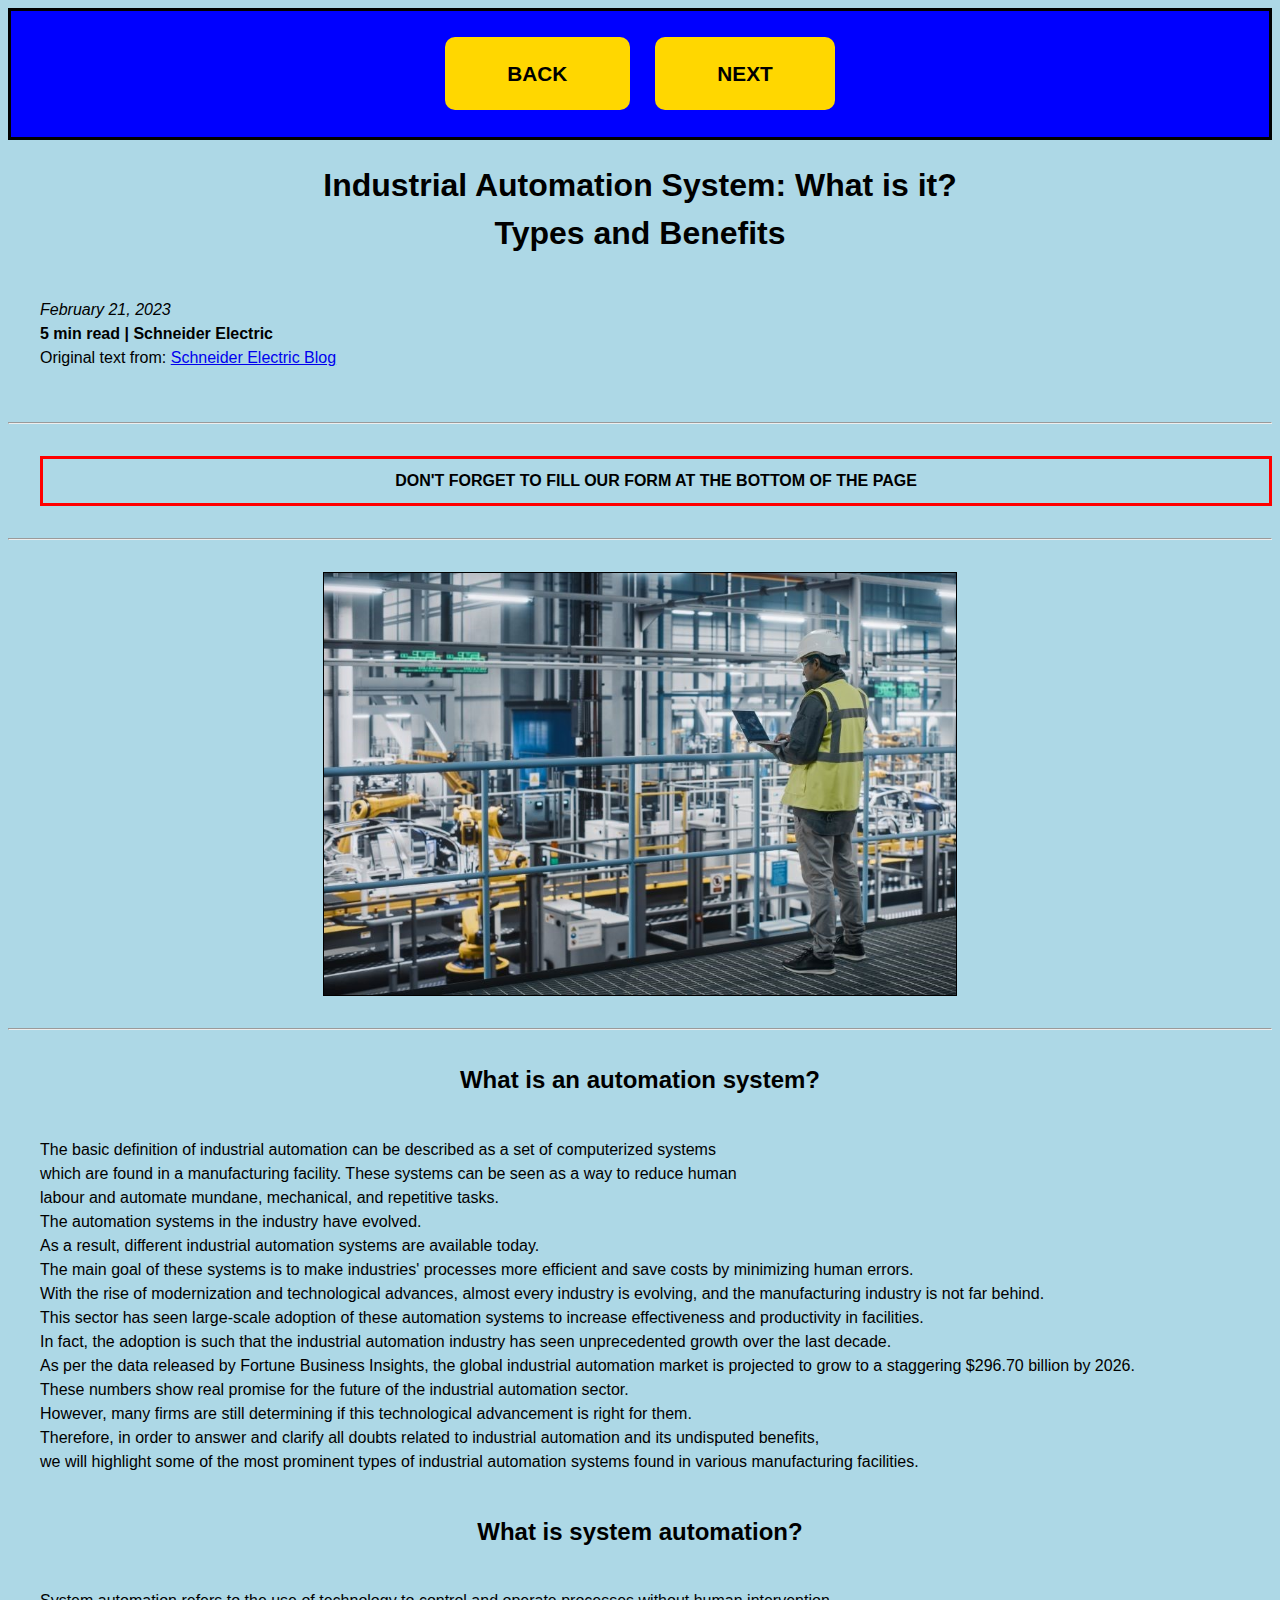
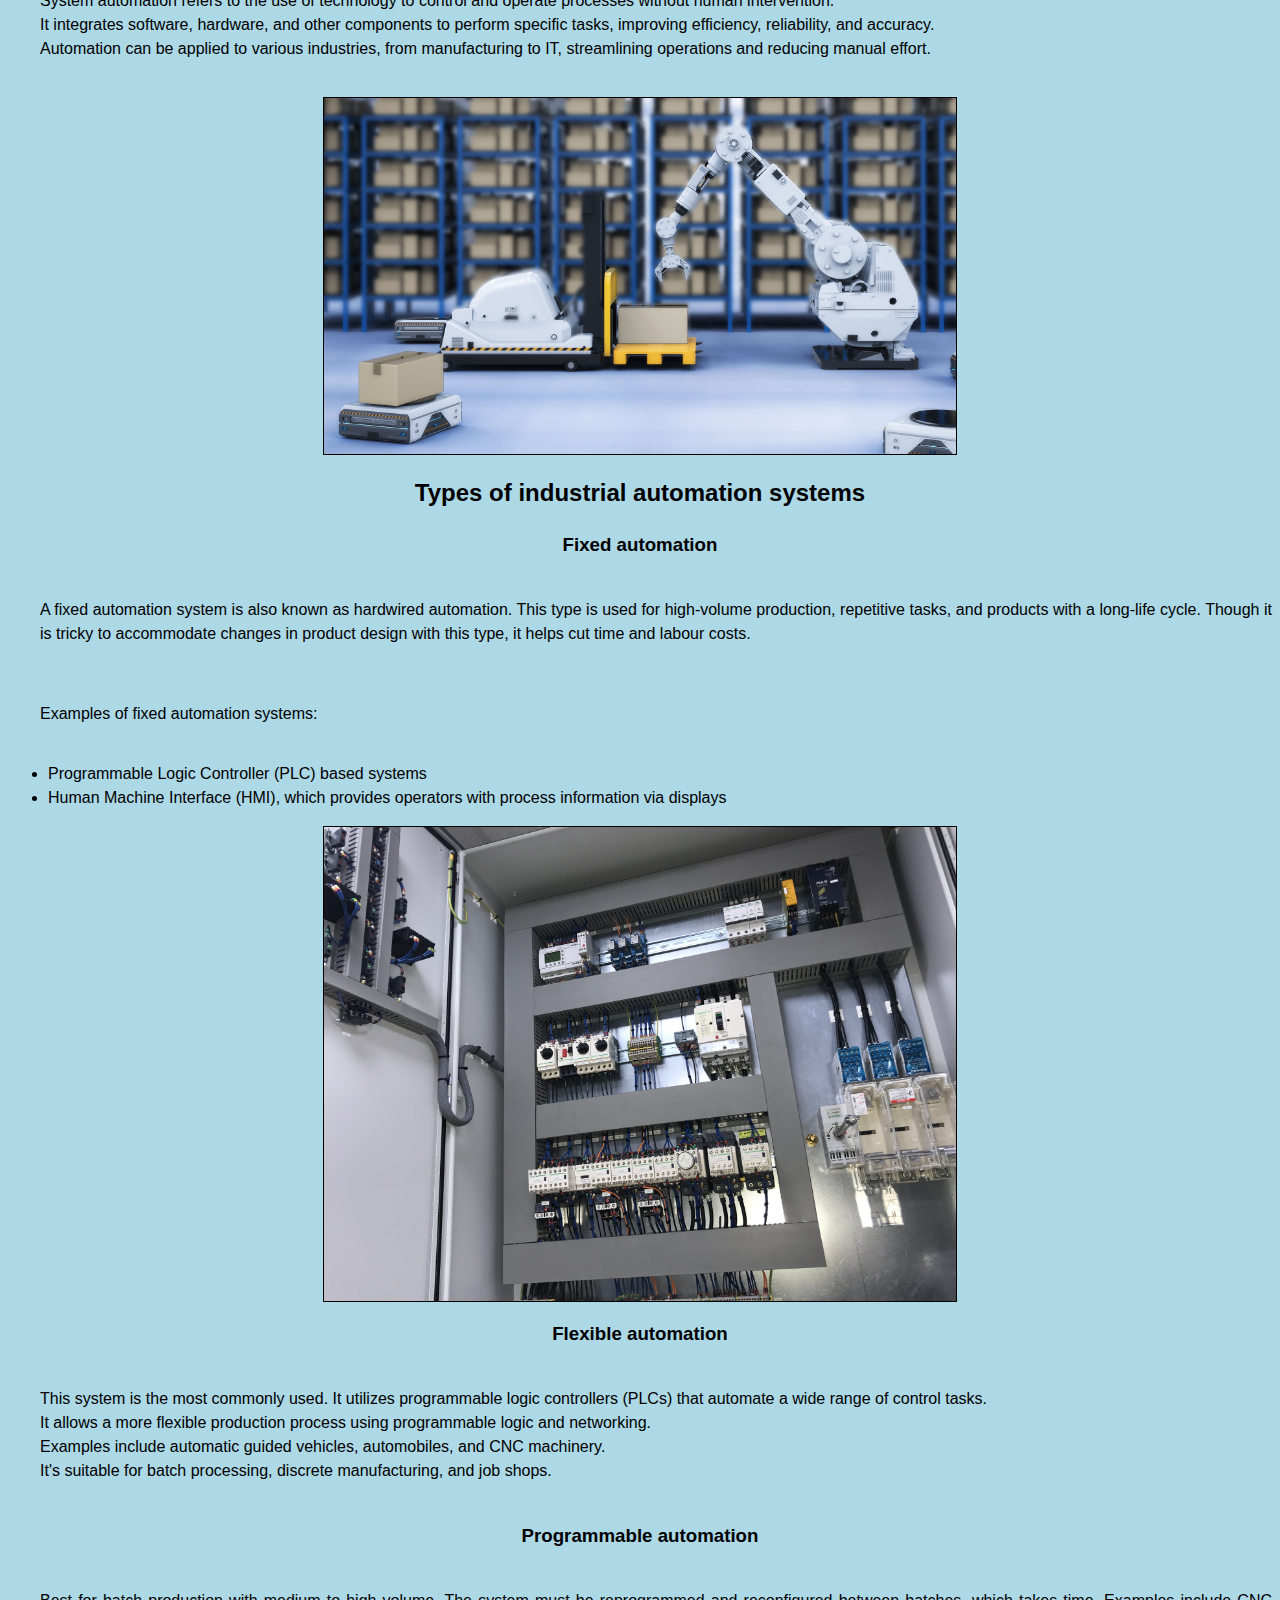
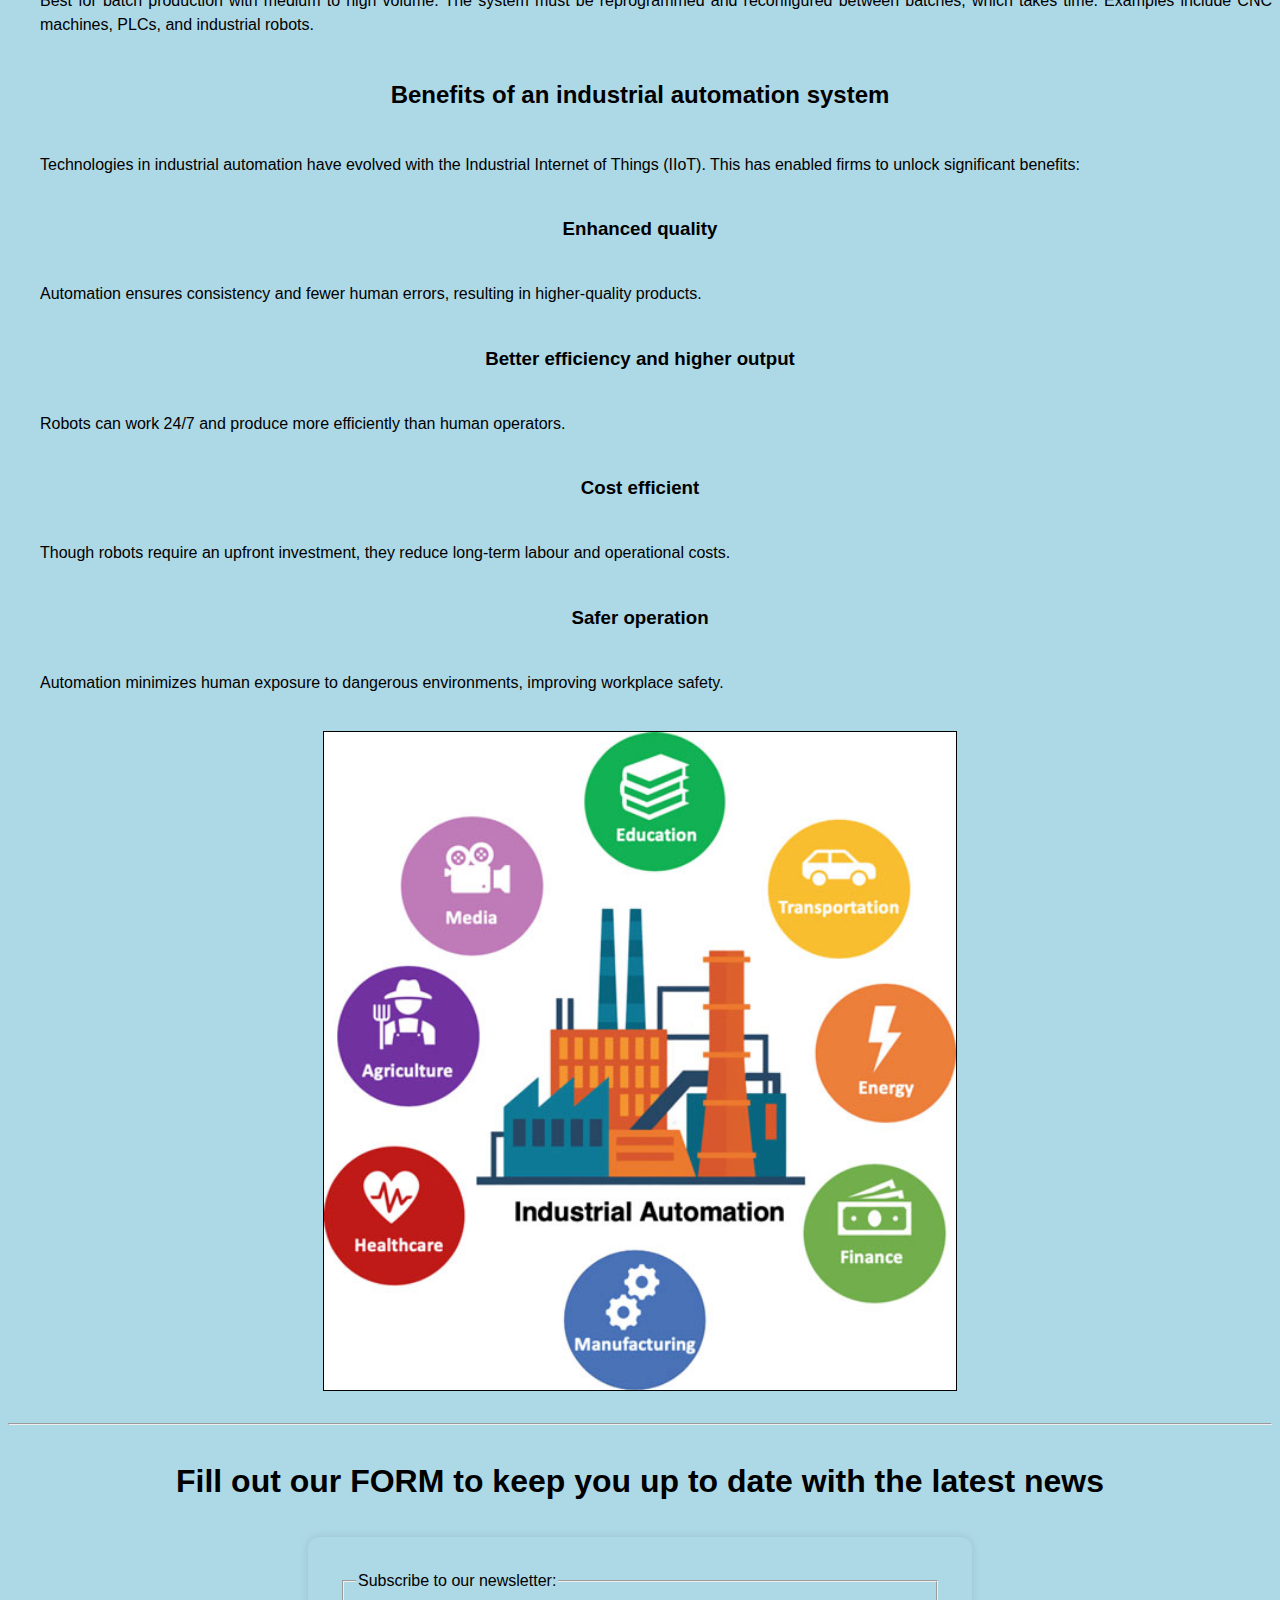
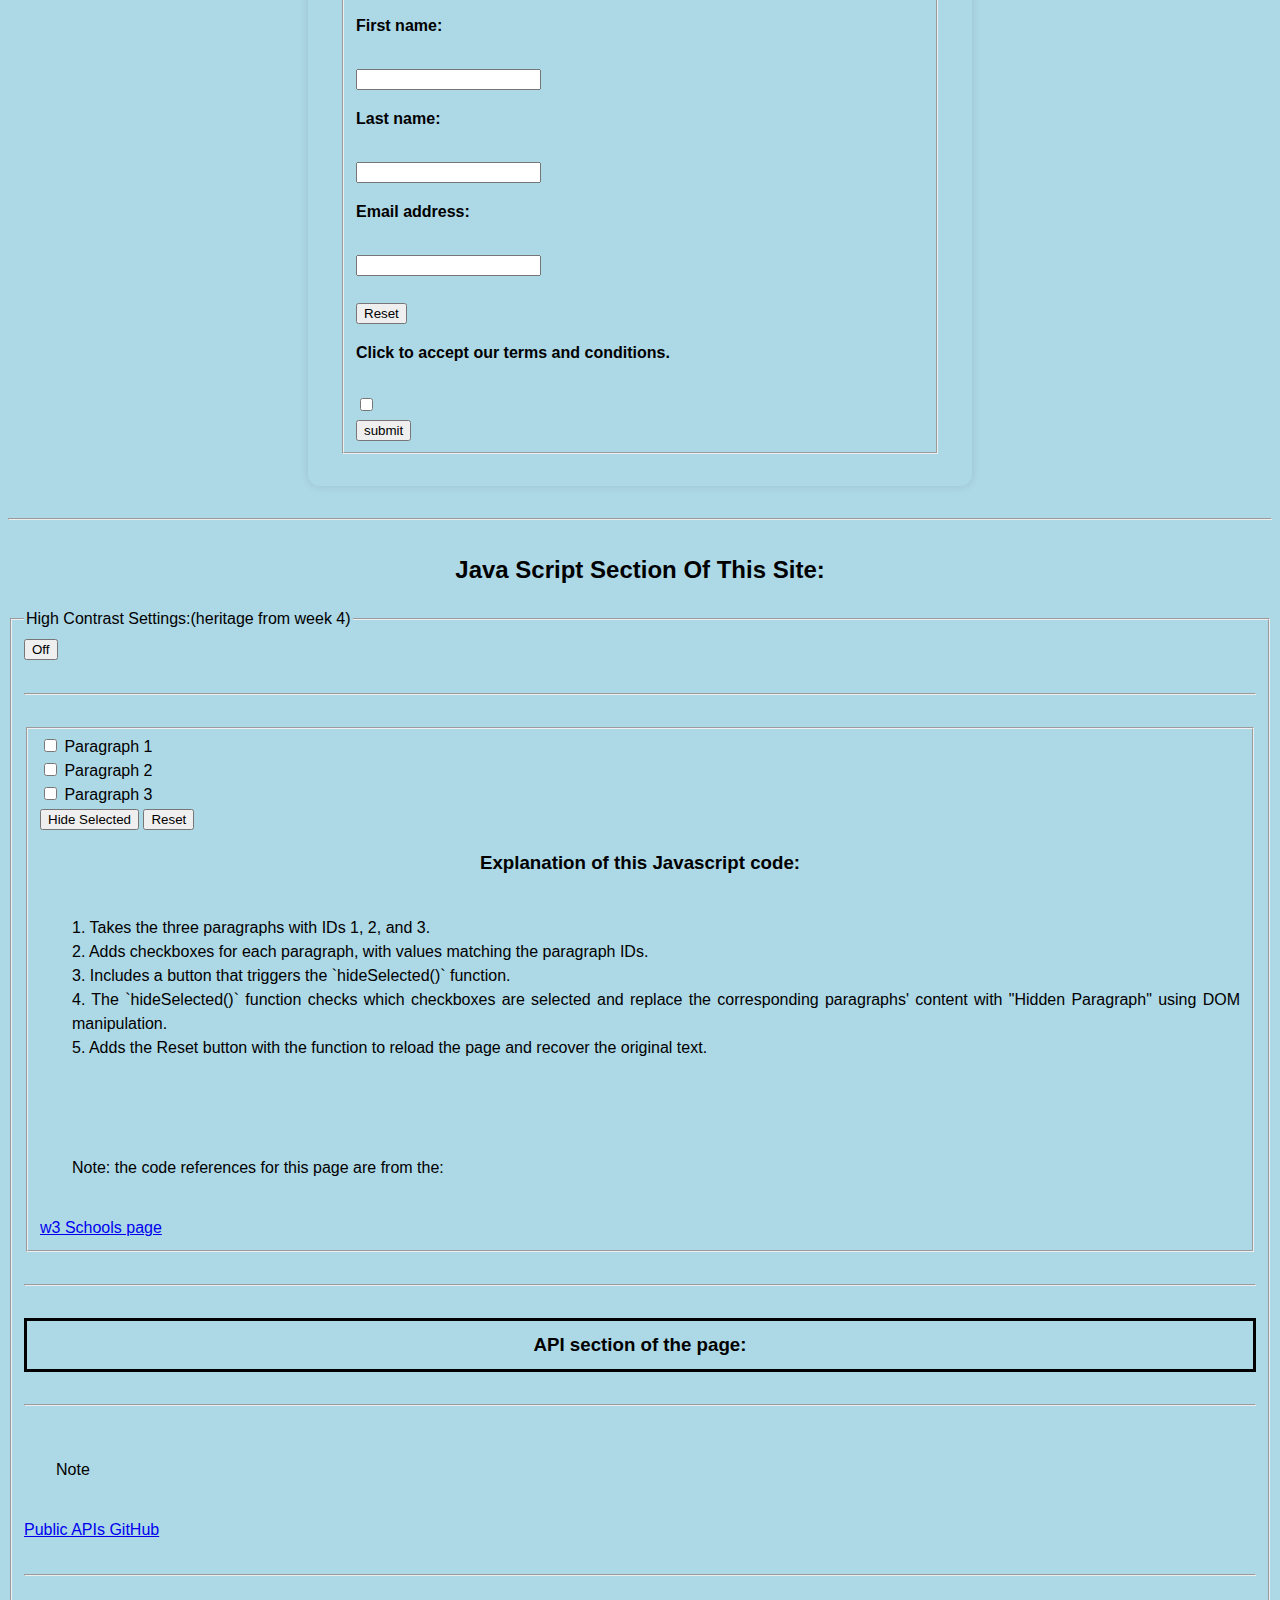
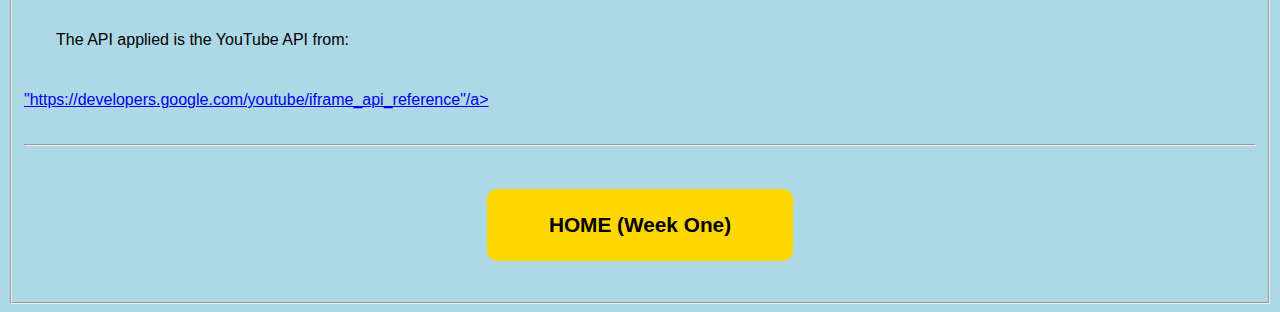
<file: week5.html>
<!DOCTYPE html>
<html lang="en-GB">
<head>
    <meta charset="UTF-8">
    <title>Week 5: Web Technologies</title>
    <link rel="icon" href="https://c4046159.github.io/WEB_TECHNOLOGIES/icon1.png" type="image/x-icon">
    <link rel="stylesheet" href="styles.css">
    <meta name="viewport" content="width=device-width, initial-scale=1.0" />
    <link id="themeStylesheet" rel="stylesheet" href="styles.css">
</head>

<body>

    <header>
        <a href="https://c4046159.github.io/WEB_TECHNOLOGIES/week4.html" class="button" role="button" aria-label="Back to Week 3">BACK</a>
        <a href="https://c4046159.github.io/WEB_TECHNOLOGIES/week6.html" class="button" role="button" aria-label="Go to Week 5">NEXT</a>
    </header>

    <main>
        <h1>Industrial Automation System: What is it?<br> Types and Benefits</h1>

        <p><em>February 21, 2023</em><br>
        <strong>5 min read | Schneider Electric</strong><br>
        Original text from: 
        <a href="https://blog.se.com/sustainability/2023/02/21/industrial-automation-system-what-is-it-types-and-benefits/" target="_blank">
            Schneider Electric Blog
        </a></p>
        <hr>
        <p style="border: 3px solid red; padding: 10px; font-weight: bold; text-align: center;">DON'T FORGET TO FILL OUR FORM AT THE BOTTOM OF THE PAGE</p>



        <hr>
        <img src="https://c4046159.github.io/WEB_TECHNOLOGIES/week2.1.jpg" alt="image_1">
        <hr>

        <h2>What is an automation system?</h2>
        <p id="1">The basic definition of industrial automation can be described as a set of computerized systems <br>
           which are found in a manufacturing facility. These systems can be seen as a way to reduce human <br>
           labour and automate mundane, mechanical, and repetitive tasks. <br>
           The automation systems in the industry have evolved. <br> 
           As a result, different industrial automation systems are available today. <br>
           The main goal of these systems is to make industries' processes more efficient and save costs by minimizing human errors.<br>
           With the rise of modernization and technological advances, almost every industry is evolving, and the manufacturing industry is not far behind.<br> 
           This sector has seen large-scale adoption of these automation systems to increase effectiveness and productivity in facilities.<br>
           In fact, the adoption is such that the industrial automation industry has seen unprecedented growth over the last decade. <br>
           As per the data released by Fortune Business Insights, the global industrial automation market is projected to grow to a staggering $296.70 billion by 2026.<br>
           These numbers show real promise for the future of the industrial automation sector. <br>
           However, many firms are still determining if this technological advancement is right for them. <br>
           Therefore, in order to answer and clarify all doubts related to industrial automation and its undisputed benefits, <br>
           we will highlight some of the most prominent types of industrial automation systems found in various manufacturing facilities.</p>

        <h2>What is system automation?</h2>
        <p id="2">System automation refers to the use of technology to control and operate processes without human intervention.<br>
           It integrates software, hardware, and other components to perform specific tasks, improving efficiency, reliability, and accuracy.<br> 
           Automation can be applied to various industries, from manufacturing to IT, streamlining operations and reducing manual effort.</p>

        <img src="https://c4046159.github.io/WEB_TECHNOLOGIES/week2.2.jpg" alt="image_2">

        <h2>Types of industrial automation systems</h2>

        <h3>Fixed automation</h3>
        <p>A fixed automation system is also known as hardwired automation. This type is used for high-volume production, repetitive tasks, and products with a long-life cycle. Though it is tricky to accommodate changes in product design with this type, it helps cut time and labour costs.</p>

        <p>Examples of fixed automation systems:</p>
        <ul>
            <li>Programmable Logic Controller (PLC) based systems</li>
            <li>Human Machine Interface (HMI), which provides operators with process information via displays</li>
        </ul>

        <img src="https://c4046159.github.io/WEB_TECHNOLOGIES/week2.3.jpg" alt="image_3">

        <h3>Flexible automation</h3>
        <p id="3"> This system is the most commonly used. It utilizes programmable logic controllers (PLCs) that automate a wide range of control tasks.<br>
                 It allows a more flexible production process using programmable logic and networking.<br>
                 Examples include automatic guided vehicles, automobiles, and CNC machinery.<br>
                 It's suitable for batch processing, discrete manufacturing, and job shops.</p>

        <h3>Programmable automation</h3>
        <p>Best for batch production with medium to high volume. The system must be reprogrammed and reconfigured between batches, which takes time. Examples include CNC machines, PLCs, and industrial robots.</p>

        <h2>Benefits of an industrial automation system</h2>
        <p>Technologies in industrial automation have evolved with the Industrial Internet of Things (IIoT). This has enabled firms to unlock significant benefits:</p>

        <h3>Enhanced quality</h3>
        <p>Automation ensures consistency and fewer human errors, resulting in higher-quality products.</p>

        <h3>Better efficiency and higher output</h3>
        <p>Robots can work 24/7 and produce more efficiently than human operators.</p>

        <h3>Cost efficient</h3>
        <p>Though robots require an upfront investment, they reduce long-term labour and operational costs.</p>

        <h3>Safer operation</h3>
        <p>Automation minimizes human exposure to dangerous environments, improving workplace safety.</p>

        <img src="https://c4046159.github.io/WEB_TECHNOLOGIES/week2.4.jpg" alt="image_4">

    
    </main>

   
        <hr>
        <h1> Fill out our FORM to keep you up to date with the latest news </h1>
 <form>

     <form action="action_page.php" method="post">
<fieldset>
    <legend>Subscribe to our newsletter:</legend> 
         
  <label for="name">First name:</label><br>
  <input type="text" id="name" name="name"><br>
  <label for="surname">Last name:</label><br>
  <input type="text" id="surname" name="surname"><br>
  <label for="email">Email address:</label><br>
  <input type="text" id="mail" name="mail"><br>
     <br>
       <input type="reset" value="Reset">
      <br>
  <label for="terms">Click to accept our terms and conditions.</label><br>
  <input type="checkbox" id="terms" name="terms">
  <br>
  <input type="submit" value="submit">
    
</fieldset>
         
 </form>
<hr>

     <h2> Java Script Section Of This Site:</h2>
     <fieldset>
        <legend> High Contrast Settings:(heritage from week 4)</legend>


  <button id="toggleButton">Off</button>

  <script>
    const toggleButton = document.getElementById('toggleButton');
    const stylesheetLink = document.getElementById('themeStylesheet');

    toggleButton.addEventListener('click', () => {
      const currentHref = stylesheetLink.getAttribute('href');

      if (currentHref === 'styles.css') {
        stylesheetLink.setAttribute('href', 'styles2.css');
        toggleButton.textContent = 'On';
      } else {
        stylesheetLink.setAttribute('href', 'styles.css');
        toggleButton.textContent = 'Off';
      }
    });
  </script>

<hr>
<fieldset>      
        
   


    <div>
        <input type="checkbox" id="check1" value="1"> Paragraph 1 <br>
        <input type="checkbox" id="check2" value="2"> Paragraph 2 <br>
        <input type="checkbox" id="check3" value="3"> Paragraph 3 <br>
    
    </div>
        
    <button onclick="hideSelected()">Hide Selected</button>
    <button onclick="resetPage()">Reset</button>

    <script>
        function hideSelected() {
          
            const checkboxes = document.querySelectorAll('input[type="checkbox"]');
     
            checkboxes.forEach(checkbox => {
                if (checkbox.checked) {
                  
                    const paragraphId = checkbox.value;
           
                    const paragraph = document.getElementById(paragraphId);
                  
                    if (paragraph) {
                        paragraph.textContent = "Hidden Paragraph";
                    }
                }
            });
        }

        function resetPage() {
            location.reload();
        }
    

     
    </script>
 
<h3> Explanation of this Javascript code:</h3>
<p>1. Takes the three paragraphs with IDs 1, 2, and 3.<br>
2. Adds checkboxes for each paragraph, with values matching the paragraph IDs.<br>
3. Includes a button that triggers the `hideSelected()` function.<br>
4. The `hideSelected()` function checks which checkboxes are selected and replace the corresponding paragraphs' content with "Hidden Paragraph" using DOM manipulation.<br>
5. Adds the Reset button with the function to reload the page and recover the original text.
</p>
    <br>
 <p>Note: the code references for this page are from the:</p> <a href="https://www.w3schools.com/html/default.asp"> w3 Schools page </a>       
  
</fieldset>

   <hr>
        <h3 style="border: 3px solid black; padding: 10px; font-weight: bold; text-align: center;">API section of the page:</h3>
        <hr>
         <p>Note </p><a href="https://github.com/public-apis/public-apis">Public APIs GitHub</a>
        <hr>
         
<P> The API applied is the YouTube API from: </P>
         <a href="https://developers.google.com/youtube/iframe_api_reference">"https://developers.google.com/youtube/iframe_api_reference"/a>  

   <div id="player"></div>

<style>
  #player {
    margin: 0 auto;
    display: block;
  }
</style>
   
<script>
      var tag = document.createElement('script');

      tag.src = "https://www.youtube.com/iframe_api";
      var firstScriptTag = document.getElementsByTagName('script')[0];
      firstScriptTag.parentNode.insertBefore(tag, firstScriptTag);
    var player;
      function onYouTubeIframeAPIReady() {
        player = new YT.Player('player', {
          height: '480',
          width: '640',
          videoId: 'tgcdSkZ5OtE',
          playerVars: {
            'playsinline': 1
          },
          events: {
            'onReady': onPlayerReady,
            'onStateChange': onPlayerStateChange
          }
        });
      }
      function onPlayerReady(event) {
        event.target.playVideo();
      }

      var done = false;
      function onPlayerStateChange(event) {
        if (event.data == YT.PlayerState.PLAYING && !done) {
          setTimeout(stopVideo, 6000);
          done = true;
        }
      }
      function stopVideo() {
        player.stopVideo();
      }
    </script>
       
     <hr>
        <h2>
            <a href="https://c4046159.github.io/WEB_TECHNOLOGIES/index.html" class="button">HOME (Week One)</a>
        </h2>
         

    </body>
         
</html>
</file>
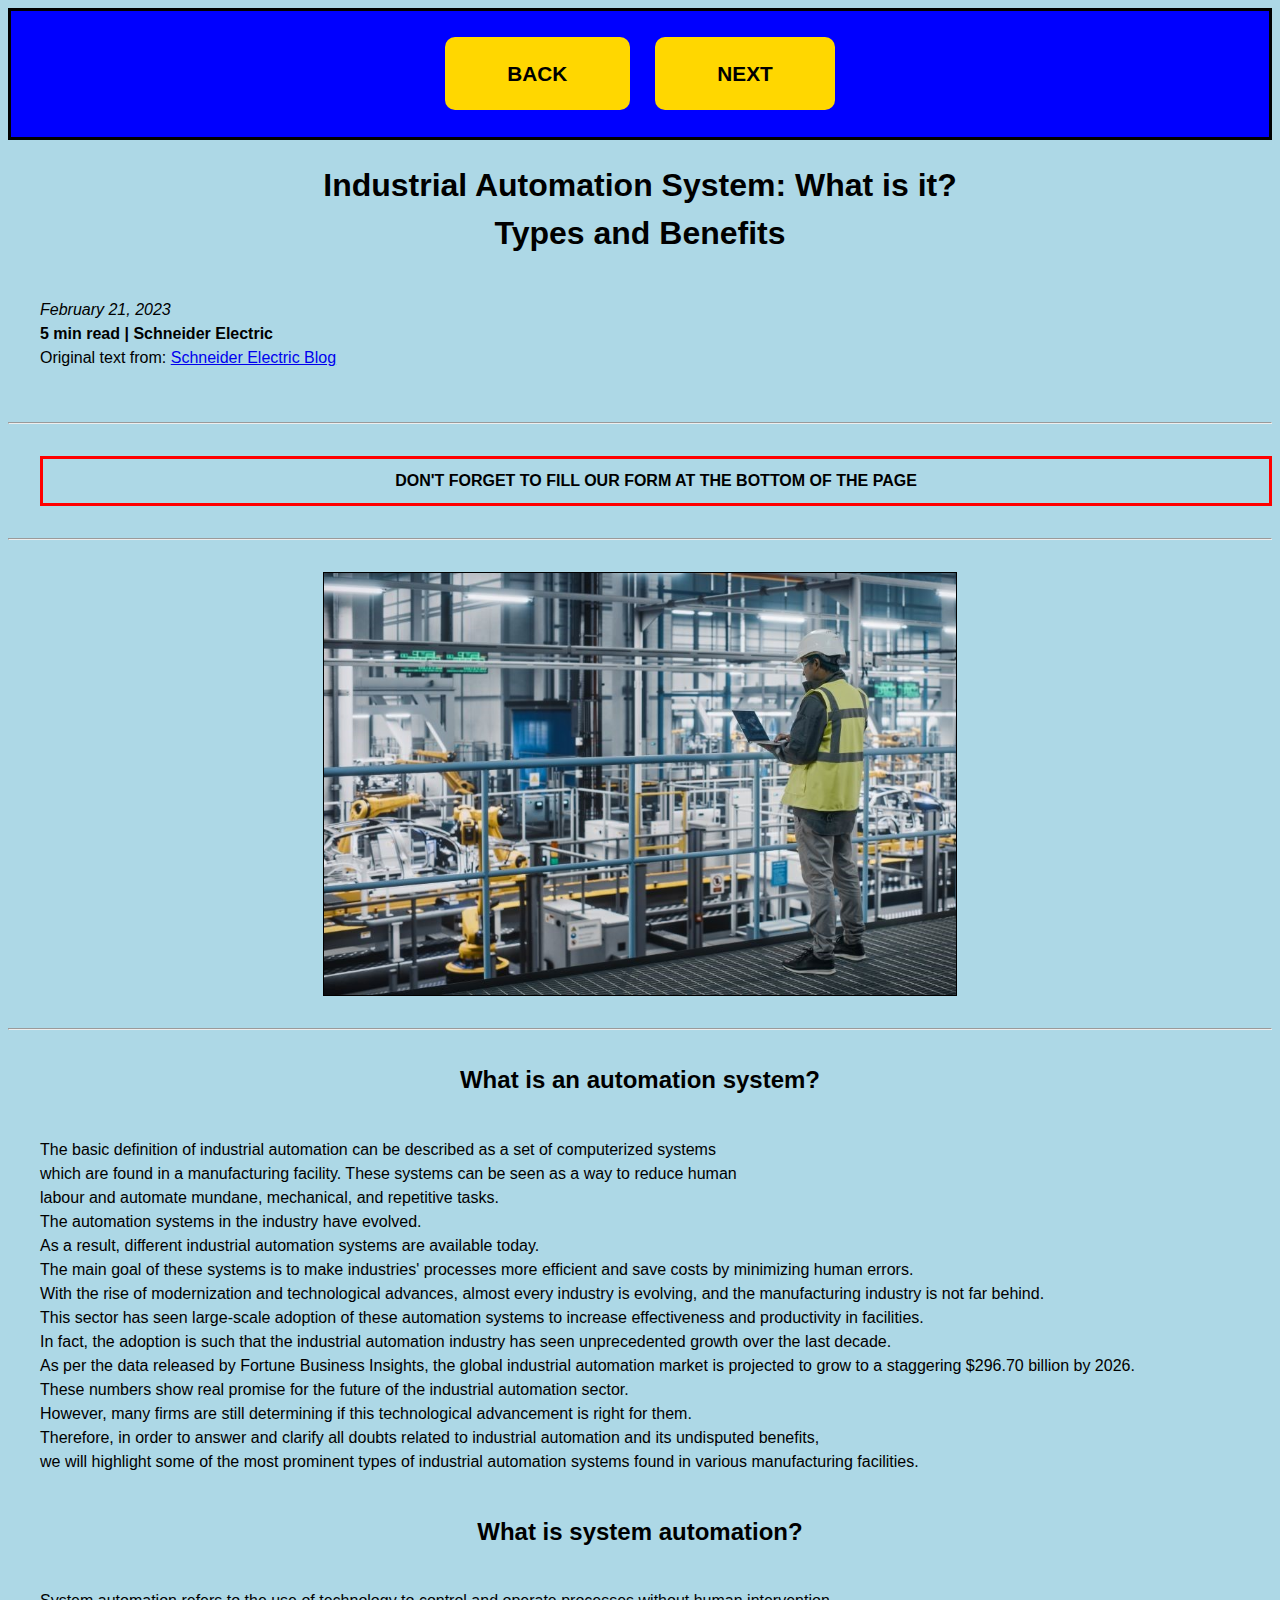
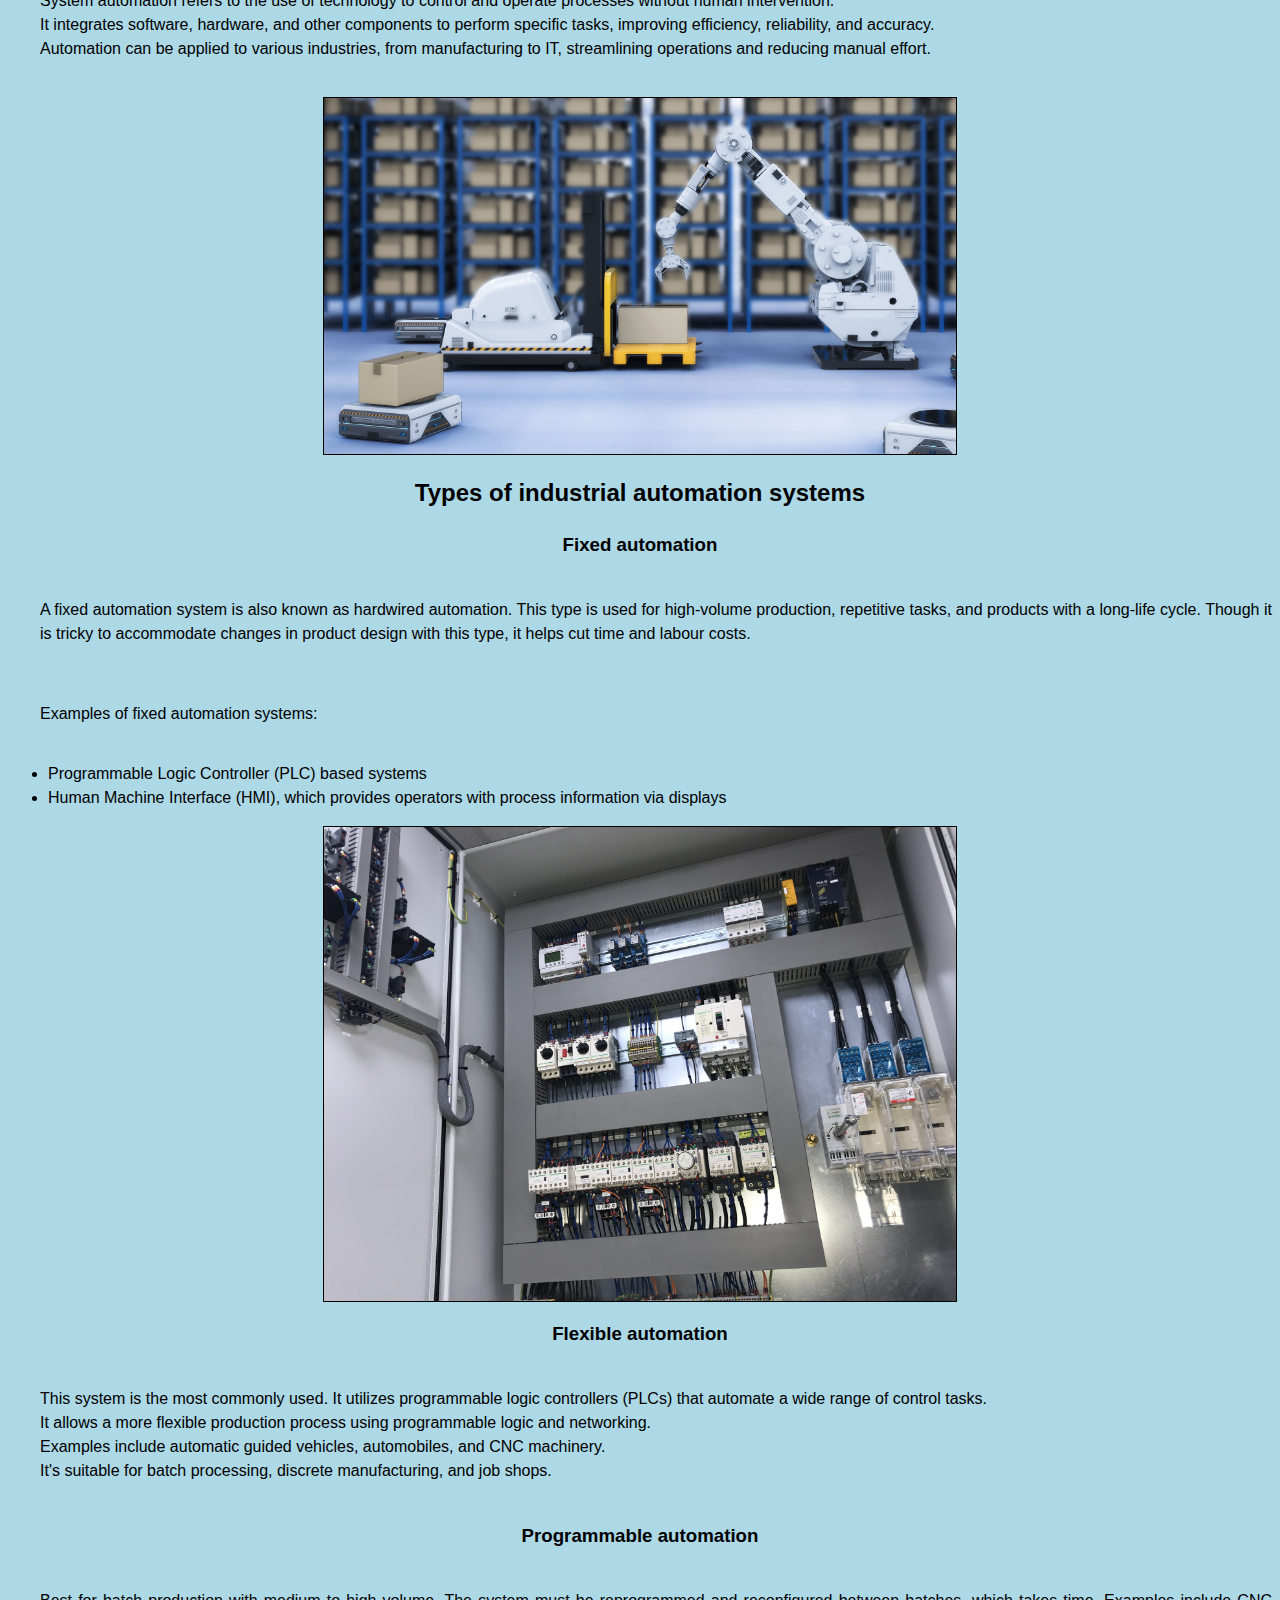
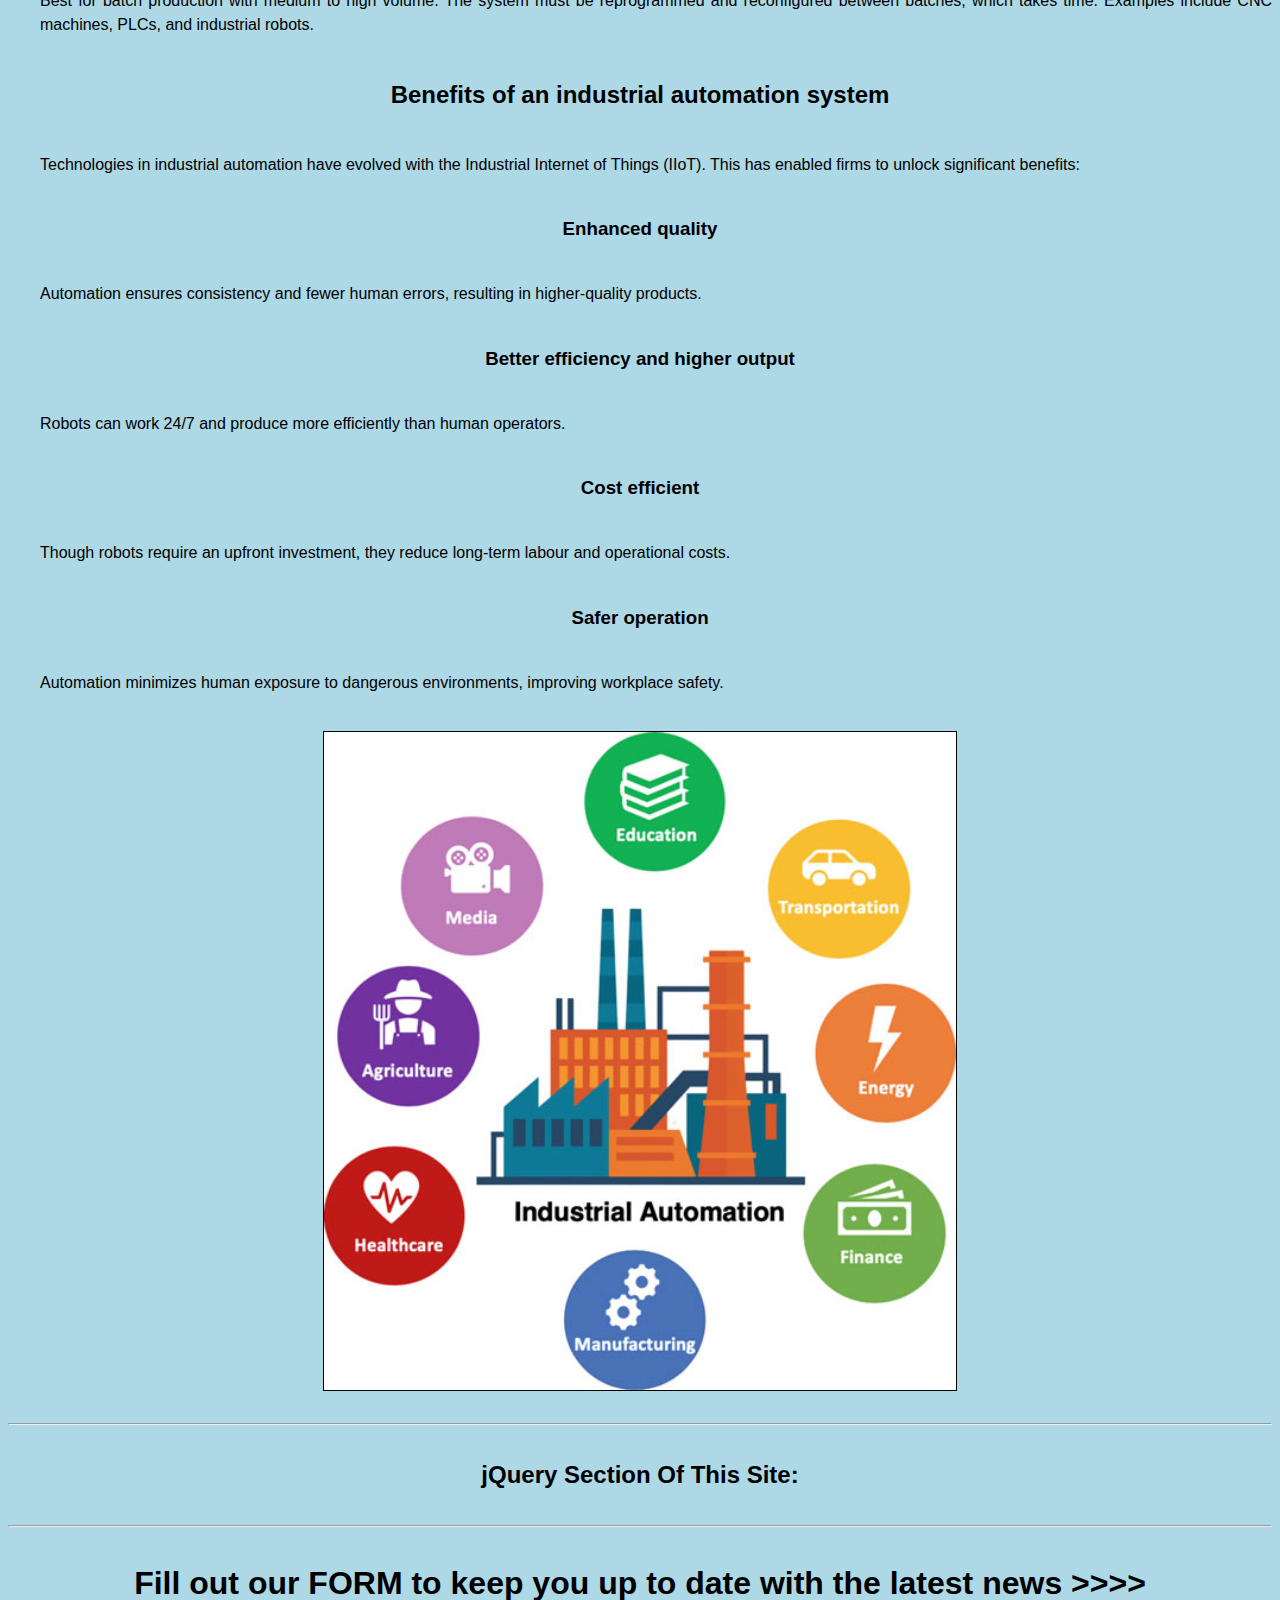
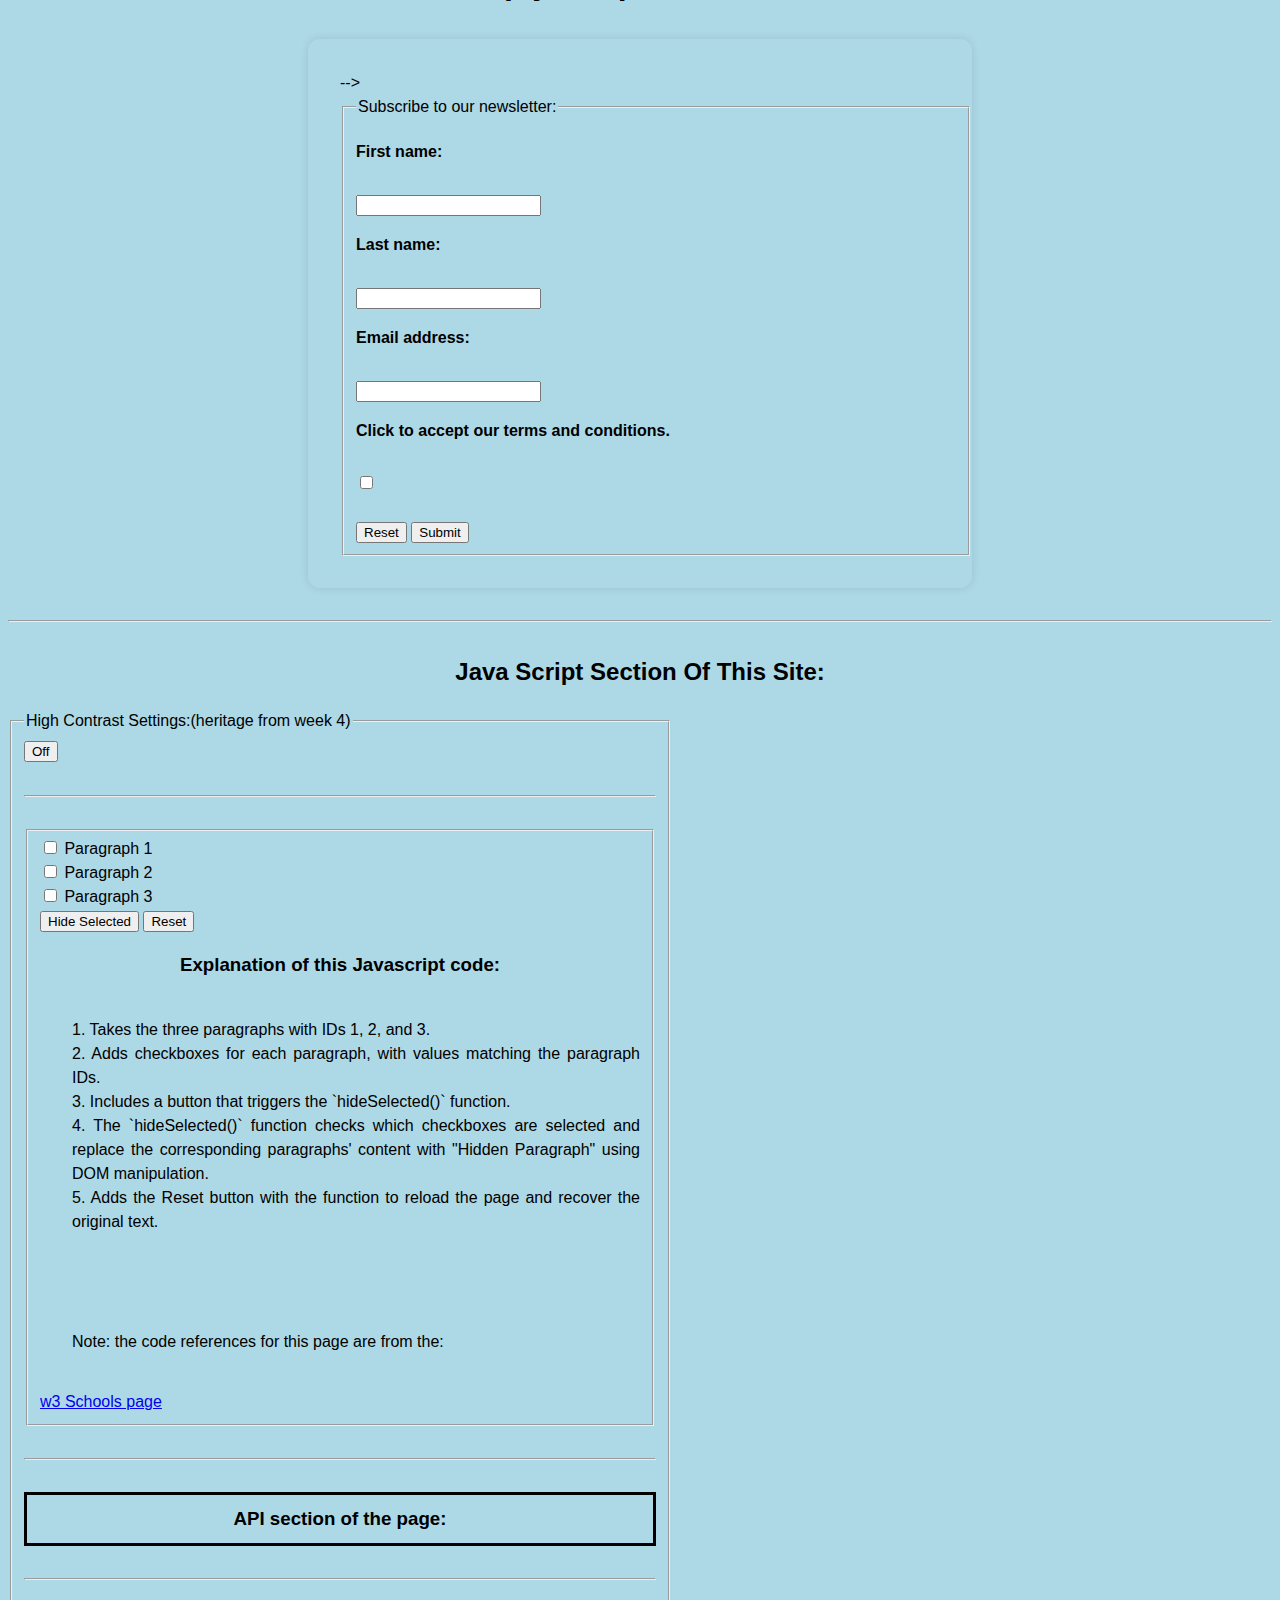
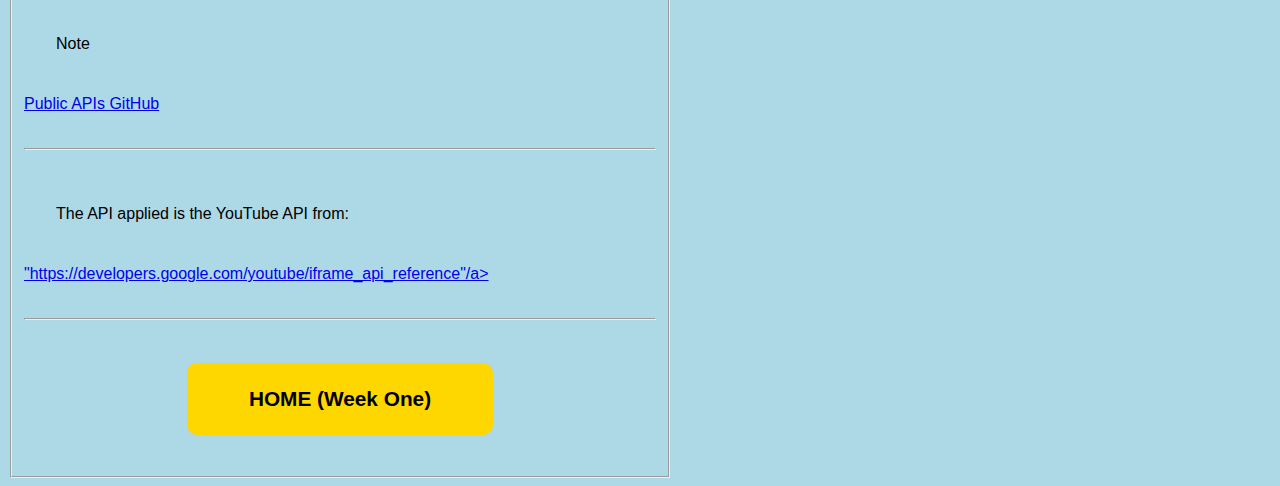
<file: week6.html>
<!DOCTYPE html>
<html lang="en-GB">
<head>
    <meta charset="UTF-8">
    <title>Week 6: Web Technologies</title>
    <link rel="icon" href="https://c4046159.github.io/WEB_TECHNOLOGIES/icon1.png" type="image/x-icon">
    <link rel="stylesheet" href="styles.css">
    <meta name="viewport" content="width=device-width, initial-scale=1.0" />
    <link id="themeStylesheet" rel="stylesheet" href="styles.css">
</head>

<body>

    <header>
        <a href="https://c4046159.github.io/WEB_TECHNOLOGIES/week5.html" class="button" role="button" aria-label="Back to Week 5">BACK</a>
        <a href="https://c4046159.github.io/WEB_TECHNOLOGIES/week7.html" class="button" role="button" aria-label="Go to Week 7">NEXT</a>
    </header>

    <main>
        <h1>Industrial Automation System: What is it?<br> Types and Benefits</h1>

        <p><em>February 21, 2023</em><br>
        <strong>5 min read | Schneider Electric</strong><br>
        Original text from: 
        <a href="https://blog.se.com/sustainability/2023/02/21/industrial-automation-system-what-is-it-types-and-benefits/" target="_blank">
            Schneider Electric Blog
        </a></p>
        <hr>
        <p style="border: 3px solid red; padding: 10px; font-weight: bold; text-align: center;">DON'T FORGET TO FILL OUR FORM AT THE BOTTOM OF THE PAGE</p>

        <hr>
        <img src="https://c4046159.github.io/WEB_TECHNOLOGIES/week2.1.jpg" alt="image_1">
        <hr>

        <h2>What is an automation system?</h2>
        <p id="1">The basic definition of industrial automation can be described as a set of computerized systems <br>
           which are found in a manufacturing facility. These systems can be seen as a way to reduce human <br>
           labour and automate mundane, mechanical, and repetitive tasks. <br>
           The automation systems in the industry have evolved. <br> 
           As a result, different industrial automation systems are available today. <br>
           The main goal of these systems is to make industries' processes more efficient and save costs by minimizing human errors.<br>
           With the rise of modernization and technological advances, almost every industry is evolving, and the manufacturing industry is not far behind.<br> 
           This sector has seen large-scale adoption of these automation systems to increase effectiveness and productivity in facilities.<br>
           In fact, the adoption is such that the industrial automation industry has seen unprecedented growth over the last decade. <br>
           As per the data released by Fortune Business Insights, the global industrial automation market is projected to grow to a staggering $296.70 billion by 2026.<br>
           These numbers show real promise for the future of the industrial automation sector. <br>
           However, many firms are still determining if this technological advancement is right for them. <br>
           Therefore, in order to answer and clarify all doubts related to industrial automation and its undisputed benefits, <br>
           we will highlight some of the most prominent types of industrial automation systems found in various manufacturing facilities.</p>

        <h2>What is system automation?</h2>
        <p id="2">System automation refers to the use of technology to control and operate processes without human intervention.<br>
           It integrates software, hardware, and other components to perform specific tasks, improving efficiency, reliability, and accuracy.<br> 
           Automation can be applied to various industries, from manufacturing to IT, streamlining operations and reducing manual effort.</p>

        <img src="https://c4046159.github.io/WEB_TECHNOLOGIES/week2.2.jpg" alt="image_2">

        <h2>Types of industrial automation systems</h2>

        <h3>Fixed automation</h3>
        <p>A fixed automation system is also known as hardwired automation. This type is used for high-volume production, repetitive tasks, and products with a long-life cycle. Though it is tricky to accommodate changes in product design with this type, it helps cut time and labour costs.</p>

        <p>Examples of fixed automation systems:</p>
        <ul>
            <li>Programmable Logic Controller (PLC) based systems</li>
            <li>Human Machine Interface (HMI), which provides operators with process information via displays</li>
        </ul>

        <img src="https://c4046159.github.io/WEB_TECHNOLOGIES/week2.3.jpg" alt="image_3">

        <h3>Flexible automation</h3>
        <p id="3"> This system is the most commonly used. It utilizes programmable logic controllers (PLCs) that automate a wide range of control tasks.<br>
                 It allows a more flexible production process using programmable logic and networking.<br>
                 Examples include automatic guided vehicles, automobiles, and CNC machinery.<br>
                 It's suitable for batch processing, discrete manufacturing, and job shops.</p>

        <h3>Programmable automation</h3>
        <p>Best for batch production with medium to high volume. The system must be reprogrammed and reconfigured between batches, which takes time. Examples include CNC machines, PLCs, and industrial robots.</p>

        <h2>Benefits of an industrial automation system</h2>
        <p>Technologies in industrial automation have evolved with the Industrial Internet of Things (IIoT). This has enabled firms to unlock significant benefits:</p>

        <h3>Enhanced quality</h3>
        <p>Automation ensures consistency and fewer human errors, resulting in higher-quality products.</p>

        <h3>Better efficiency and higher output</h3>
        <p>Robots can work 24/7 and produce more efficiently than human operators.</p>

        <h3>Cost efficient</h3>
        <p>Though robots require an upfront investment, they reduce long-term labour and operational costs.</p>

        <h3>Safer operation</h3>
        <p>Automation minimizes human exposure to dangerous environments, improving workplace safety.</p>

        <img src="https://c4046159.github.io/WEB_TECHNOLOGIES/week2.4.jpg" alt="image_4">

    
    </main>

   <hr>



<h2>jQuery Section Of This Site:</h2>
<hr>
<h1>Fill out our FORM to keep you up to date with the latest news >>>></h1>

<style>
  fieldset { width: 600px; }
  .error { color: red; display: none; }
  .success { color: green; display: none; }
</style>

<form id="Form" action="https://formsubmit.co/Carlos.Pizarro@student.shu.ac.uk" method="POST">
  
  
  <input type="hidden" name="_next" value="https://c4046159.github.io/WEB_TECHNOLOGIES/thanks.html"> -->

  <fieldset>
    <legend>Subscribe to our newsletter:</legend>

    <label for="name">First name:</label><br>
    <input type="text" id="name" name="name"><br>

    <label for="surname">Last name:</label><br>
    <input type="text" id="surname" name="surname"><br>

    <label for="email">Email address:</label><br>
    <input type="email" id="mail" name="mail"><br>

    <label for="terms">Click to accept our terms and conditions.</label><br>
    <input type="checkbox" id="terms" name="terms"><br><br>

    <input type="reset" value="Reset">
    <input type="submit" value="Submit">

    <p class="error" id="formError">Please fill out all fields and accept the terms.</p>
    <p class="success" id="formSuccess">Your data has been sent successfully!</p>
  </fieldset>
</form>

<script src="https://code.jquery.com/jquery-3.6.0.min.js"></script>
<script>
  $(document).ready(function () {
    $('#Form').submit(function (e) {
      let name = $('#name').val().trim();
      let surname = $('#surname').val().trim();
      let email = $('#mail').val().trim();
      let termsChecked = $('#terms').is(':checked');

      if (name && surname && email && termsChecked) {
        $('#formError').hide();
        $('#formSuccess').show().delay(3000).fadeOut();
        
      } else {
        e.preventDefault(); 
        $('#formError').show();
      }
    });
  });
</script>




    
<hr>

     <h2> Java Script Section Of This Site:</h2>
     <fieldset>
        <legend> High Contrast Settings:(heritage from week 4)</legend>


  <button id="toggleButton">Off</button>

  <script>
    const toggleButton = document.getElementById('toggleButton');
    const stylesheetLink = document.getElementById('themeStylesheet');

    toggleButton.addEventListener('click', () => {
      const currentHref = stylesheetLink.getAttribute('href');

      if (currentHref === 'styles.css') {
        stylesheetLink.setAttribute('href', 'styles2.css');
        toggleButton.textContent = 'On';
      } else {
        stylesheetLink.setAttribute('href', 'styles.css');
        toggleButton.textContent = 'Off';
      }
    });
  </script>

<hr>
<fieldset>      
        
   


    <div>
        <input type="checkbox" id="check1" value="1"> Paragraph 1 <br>
        <input type="checkbox" id="check2" value="2"> Paragraph 2 <br>
        <input type="checkbox" id="check3" value="3"> Paragraph 3 <br>
    
    </div>
        
    <button onclick="hideSelected()">Hide Selected</button>
    <button onclick="resetPage()">Reset</button>

    <script>
        function hideSelected() {
          
            const checkboxes = document.querySelectorAll('input[type="checkbox"]');
     
            checkboxes.forEach(checkbox => {
                if (checkbox.checked) {
                  
                    const paragraphId = checkbox.value;
           
                    const paragraph = document.getElementById(paragraphId);
                  
                    if (paragraph) {
                        paragraph.textContent = "Hidden Paragraph";
                    }
                }
            });
        }

        function resetPage() {
            location.reload();
        }
    

     
    </script>
 
<h3> Explanation of this Javascript code:</h3>
<p>1. Takes the three paragraphs with IDs 1, 2, and 3.<br>
2. Adds checkboxes for each paragraph, with values matching the paragraph IDs.<br>
3. Includes a button that triggers the `hideSelected()` function.<br>
4. The `hideSelected()` function checks which checkboxes are selected and replace the corresponding paragraphs' content with "Hidden Paragraph" using DOM manipulation.<br>
5. Adds the Reset button with the function to reload the page and recover the original text.
</p>
    <br>
 <p>Note: the code references for this page are from the:</p> <a href="https://www.w3schools.com/html/default.asp"> w3 Schools page </a>       
  
</fieldset>

   <hr>
        <h3 style="border: 3px solid black; padding: 10px; font-weight: bold; text-align: center;">API section of the page:</h3>
        <hr>
         <p>Note </p><a href="https://github.com/public-apis/public-apis">Public APIs GitHub</a>
        <hr>
         
<P> The API applied is the YouTube API from: </P>
         <a href="https://developers.google.com/youtube/iframe_api_reference">"https://developers.google.com/youtube/iframe_api_reference"/a>  

   <div id="player"></div>

<style>
  #player {
    margin: 0 auto;
    display: block;
  }
</style>
   
<script>
      var tag = document.createElement('script');

      tag.src = "https://www.youtube.com/iframe_api";
      var firstScriptTag = document.getElementsByTagName('script')[0];
      firstScriptTag.parentNode.insertBefore(tag, firstScriptTag);
    var player;
      function onYouTubeIframeAPIReady() {
        player = new YT.Player('player', {
          height: '480',
          width: '640',
          videoId: 'tgcdSkZ5OtE',
          playerVars: {
            'playsinline': 1
          },
          events: {
            'onReady': onPlayerReady,
            'onStateChange': onPlayerStateChange
          }
        });
      }
      function onPlayerReady(event) {
        event.target.playVideo();
      }

      var done = false;
      function onPlayerStateChange(event) {
        if (event.data == YT.PlayerState.PLAYING && !done) {
          setTimeout(stopVideo, 6000);
          done = true;
        }
      }
      function stopVideo() {
        player.stopVideo();
      }
    </script>
       
     <hr>
        <h2>
            <a href="https://c4046159.github.io/WEB_TECHNOLOGIES/index.html" class="button">HOME (Week One)</a>
        </h2>
         

    </body>
         
</html>
</file>
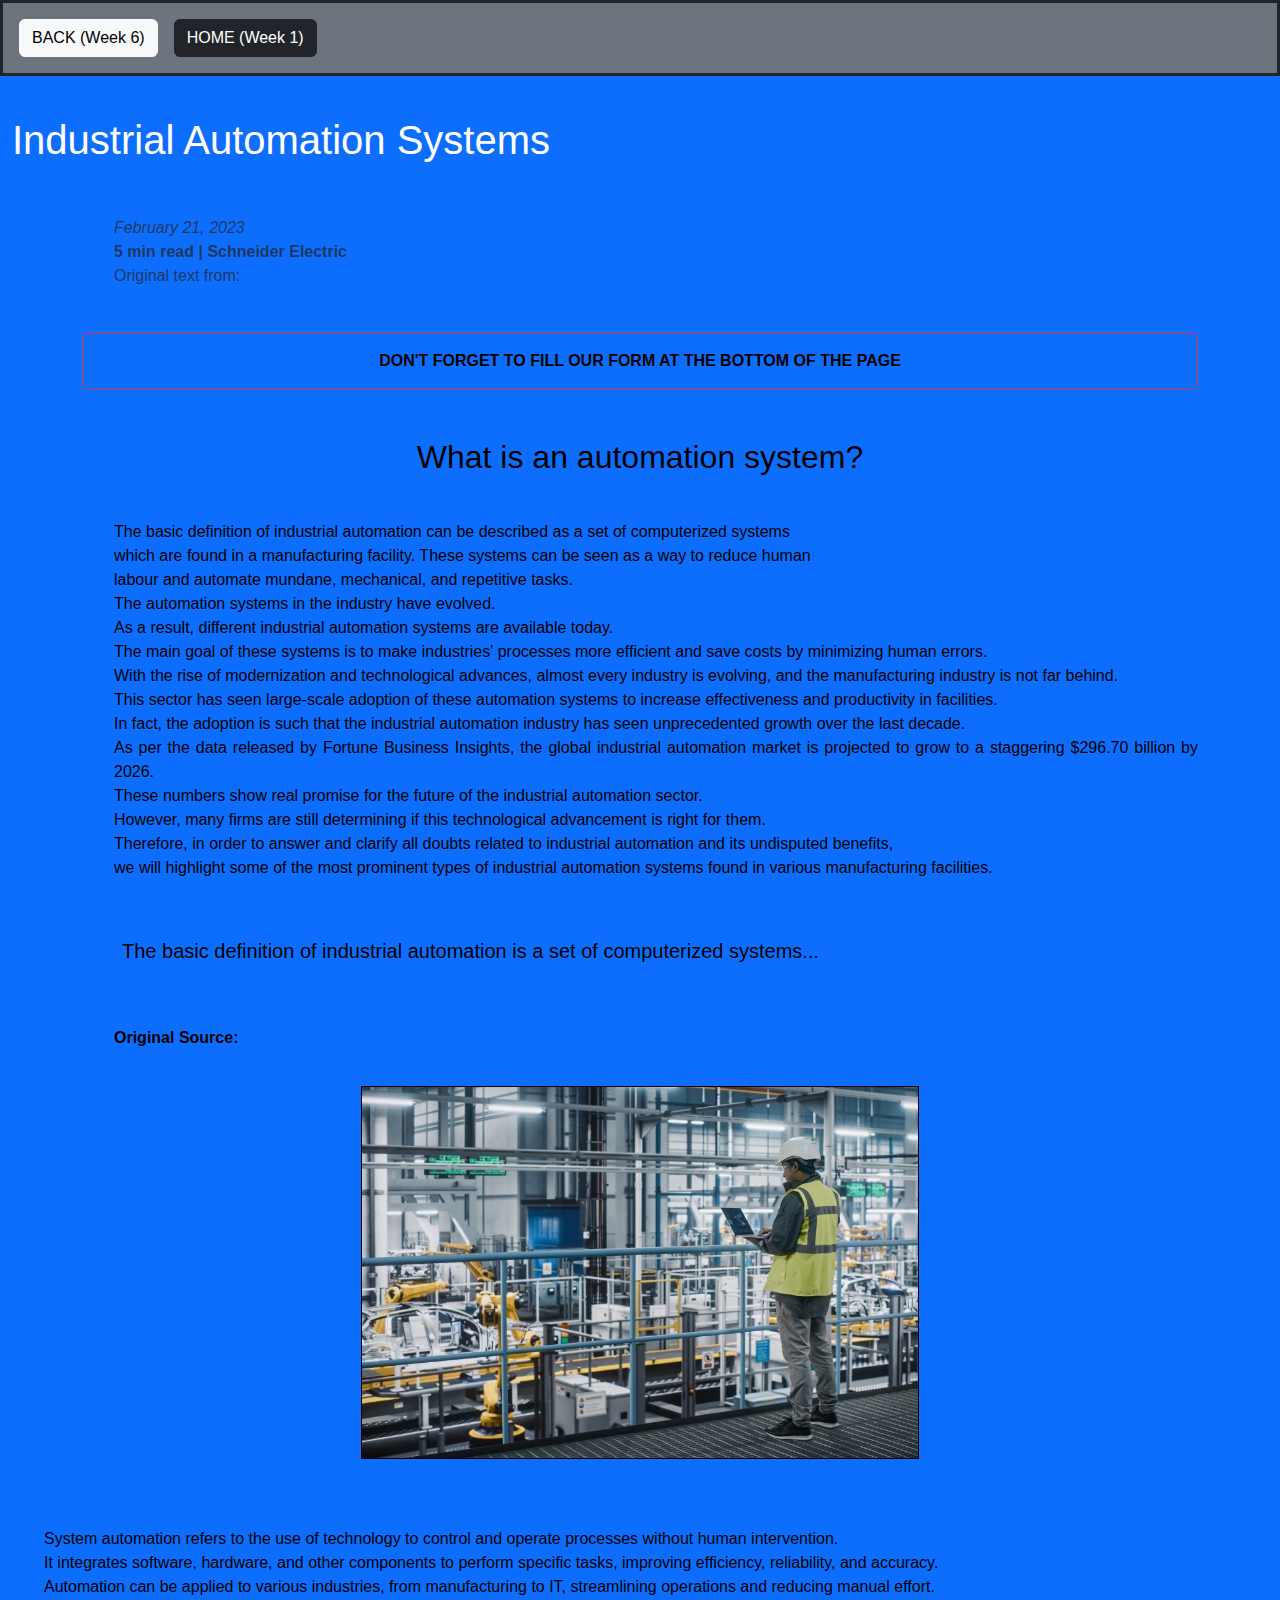
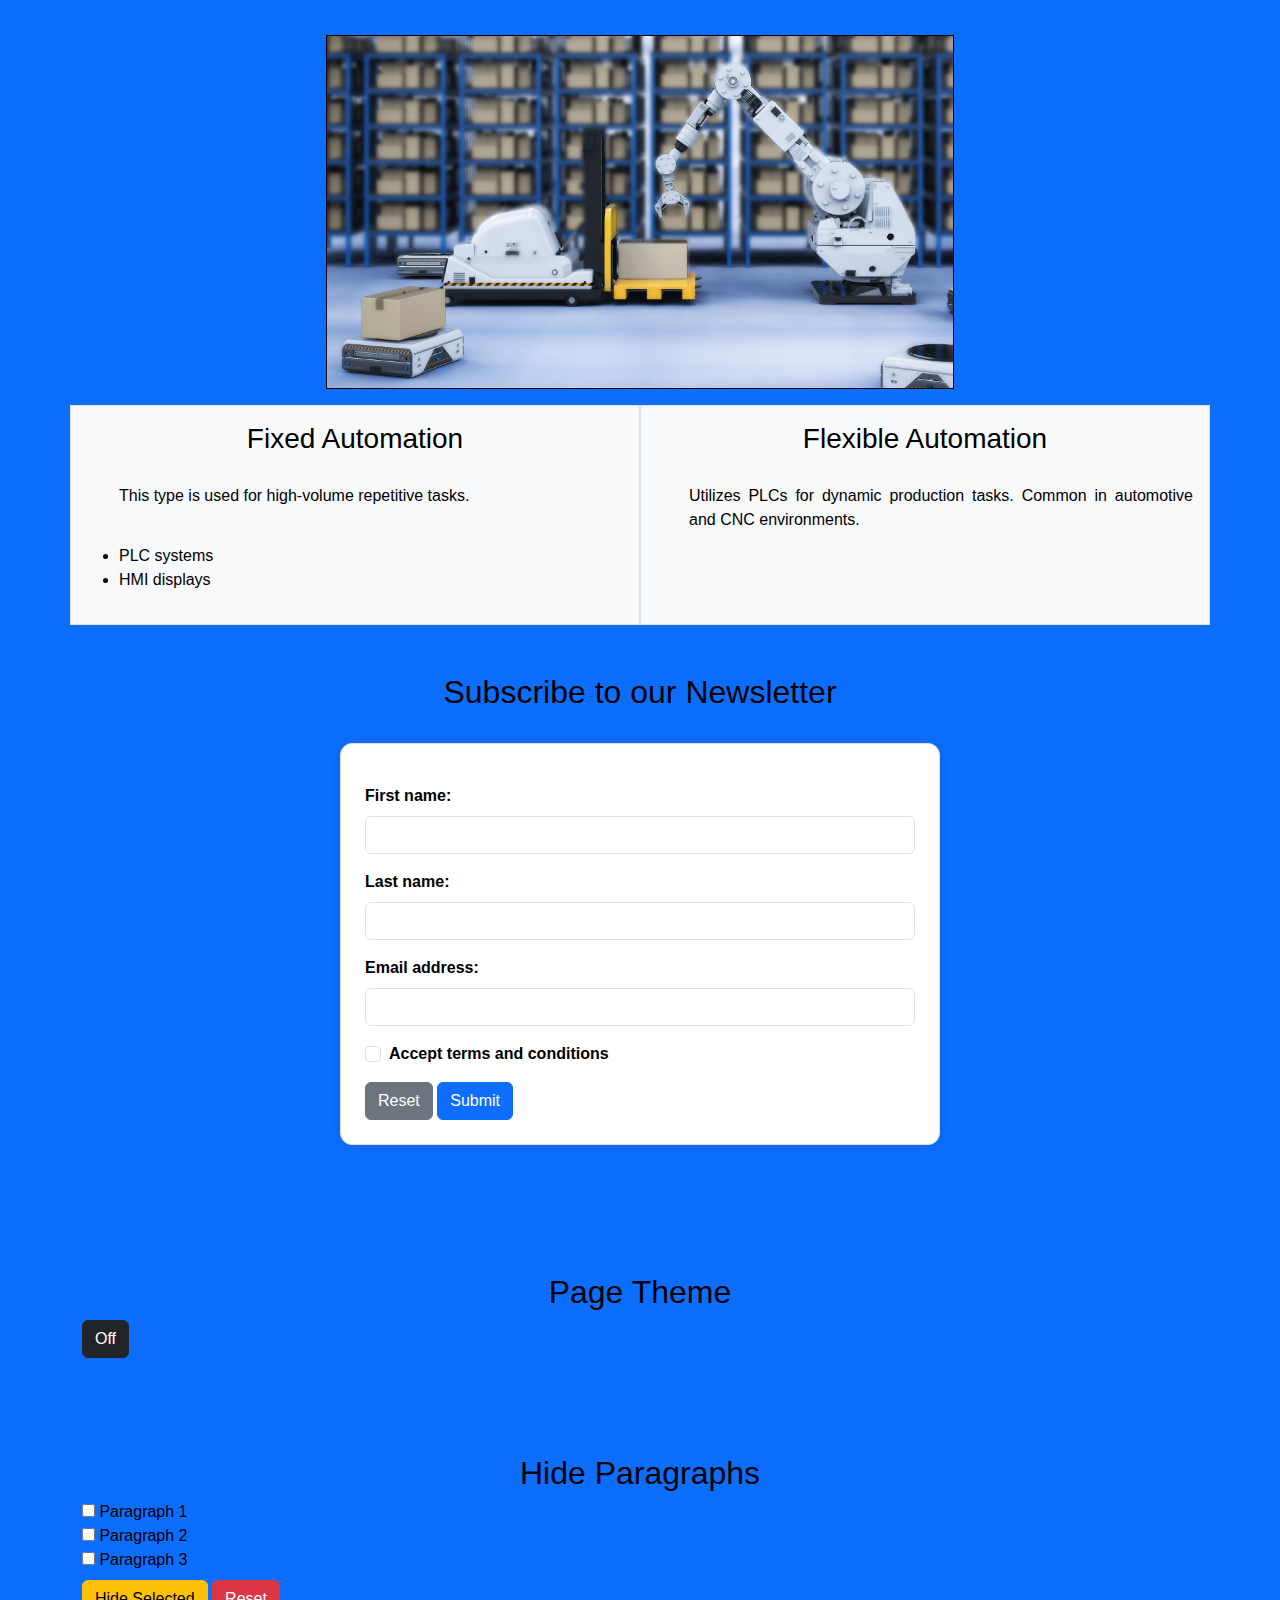
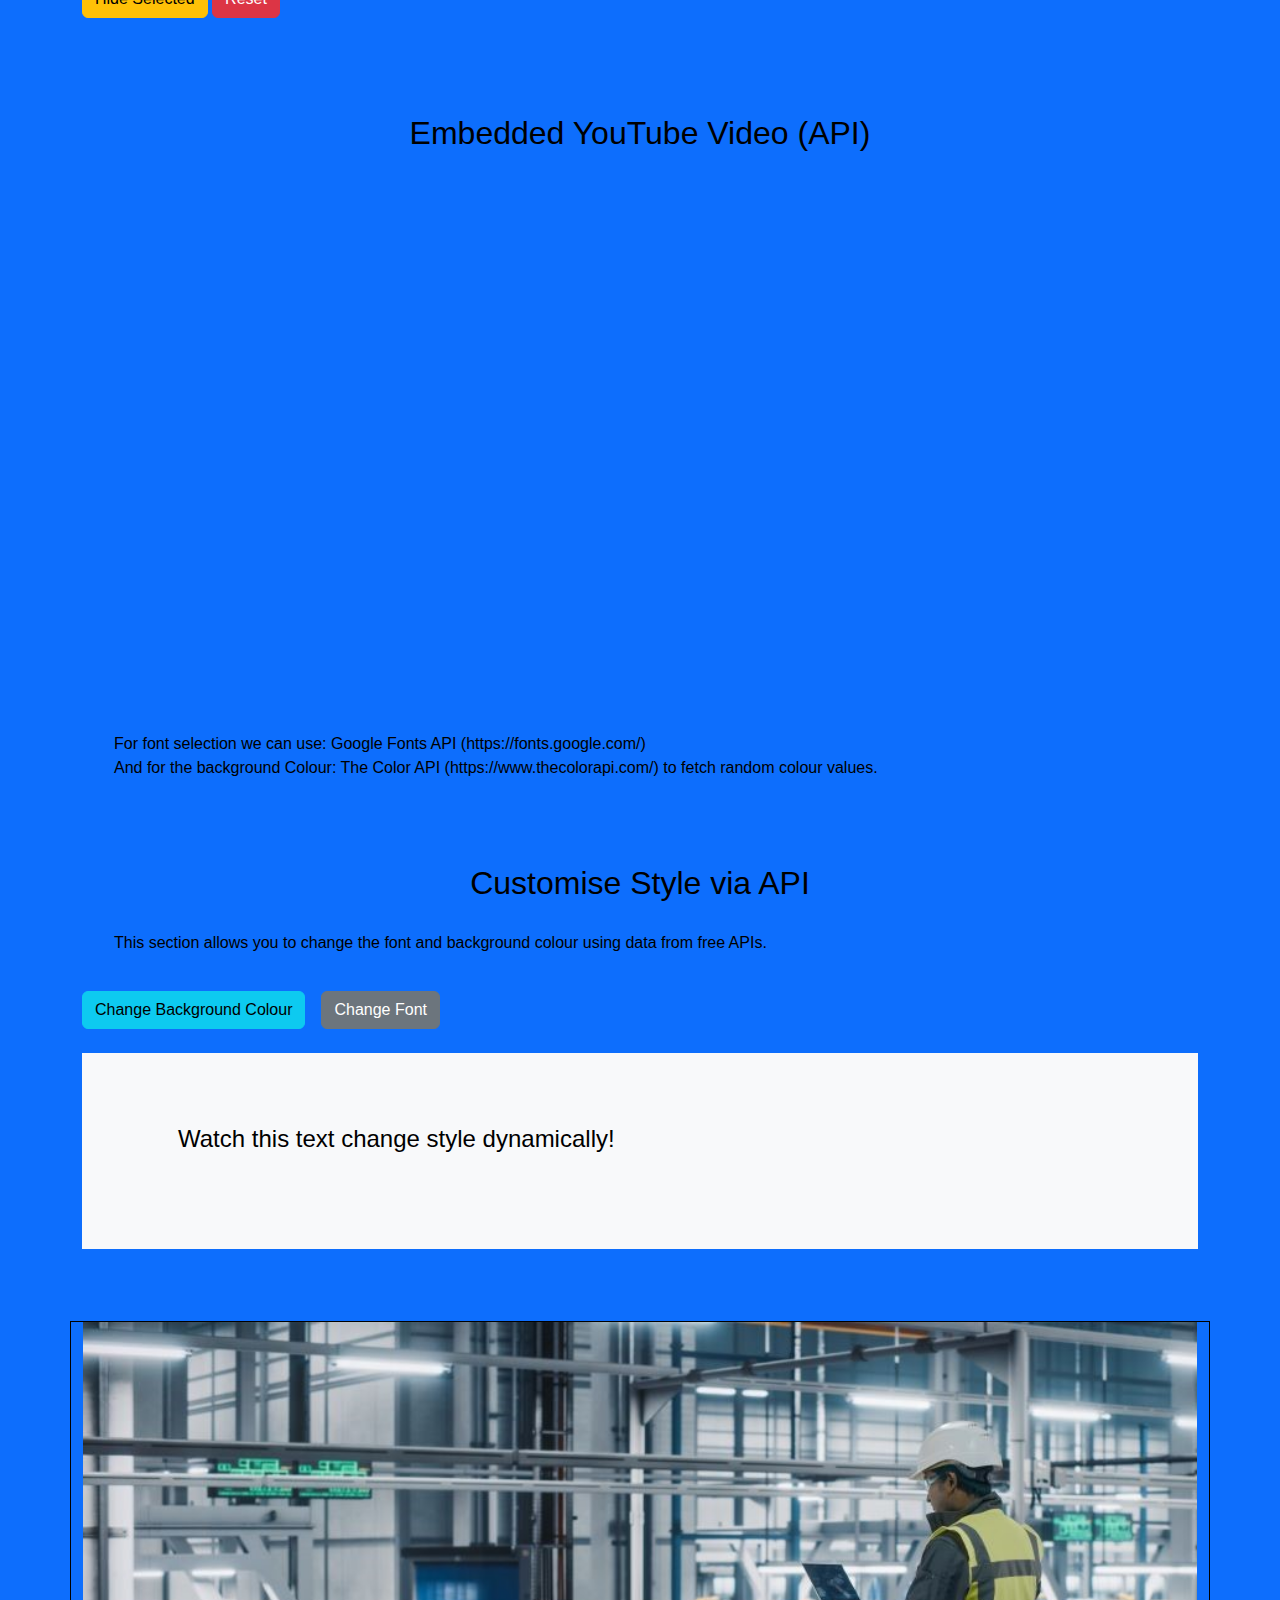
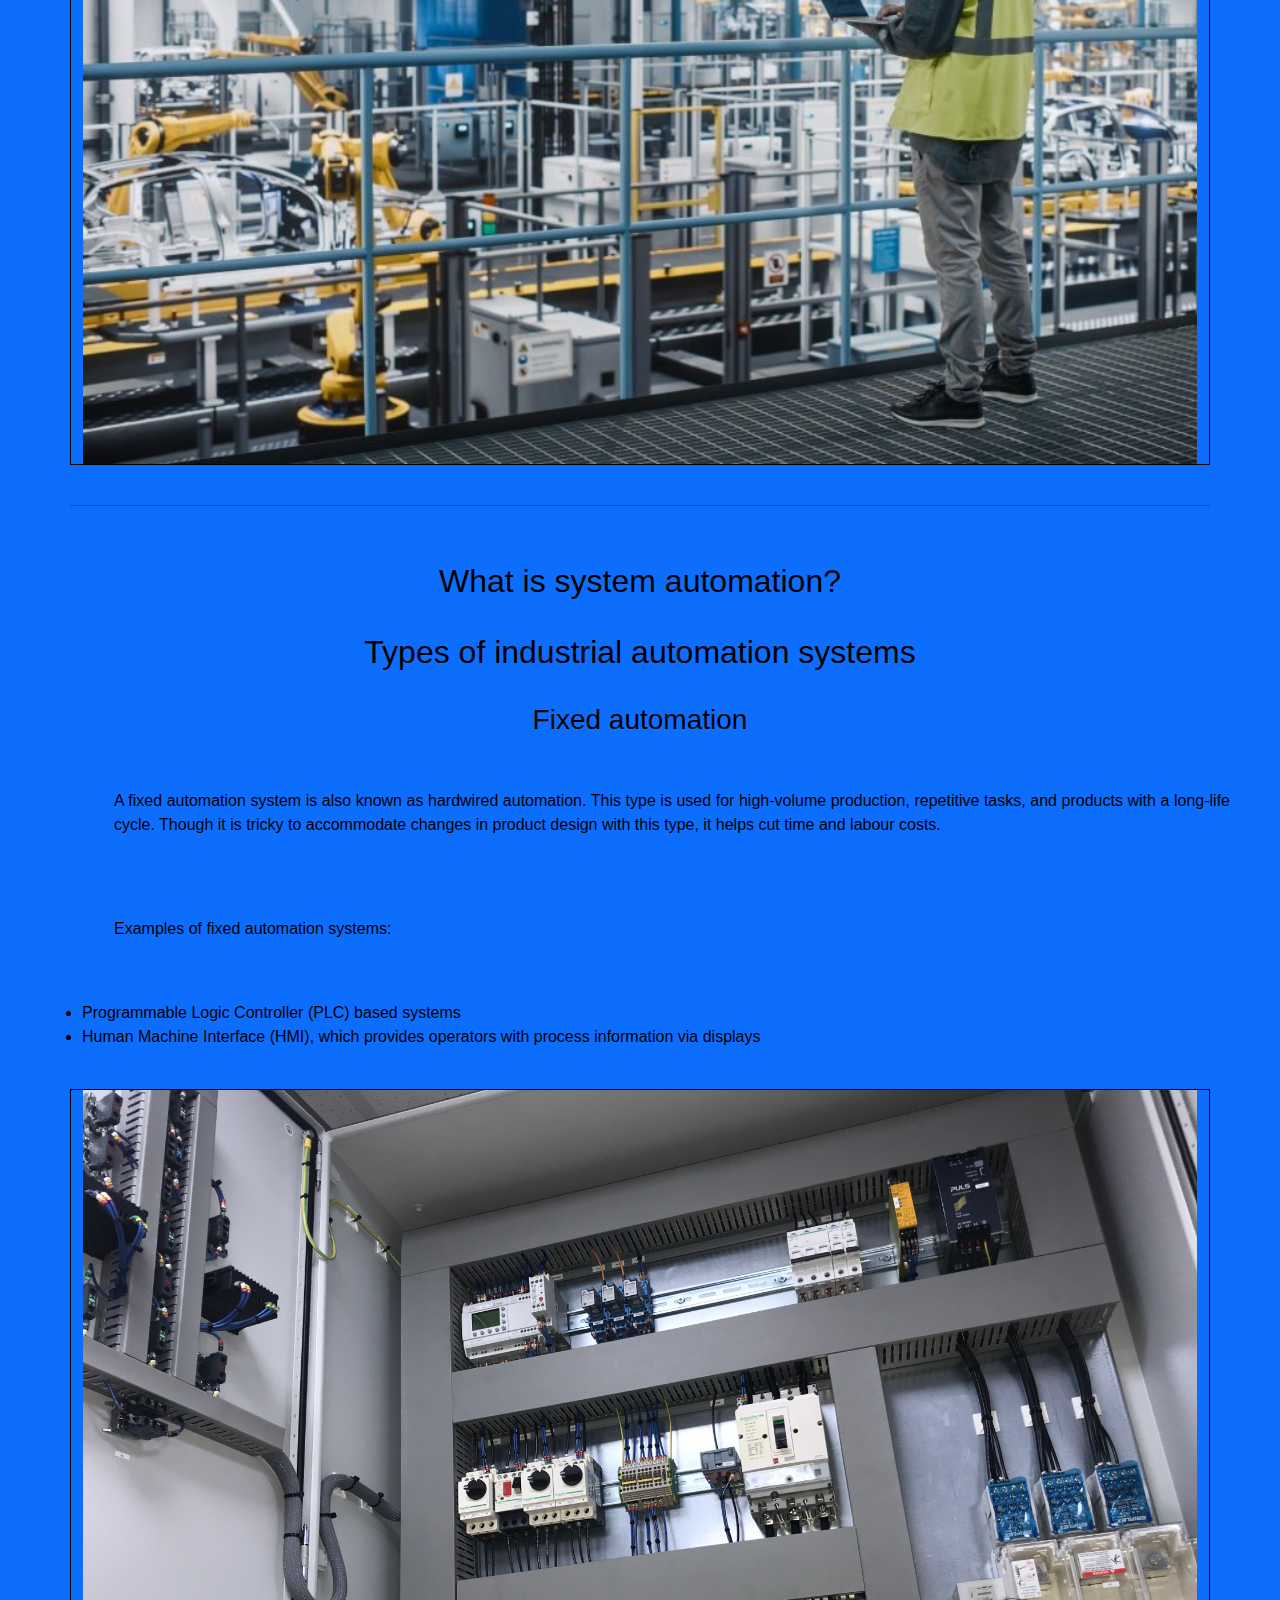
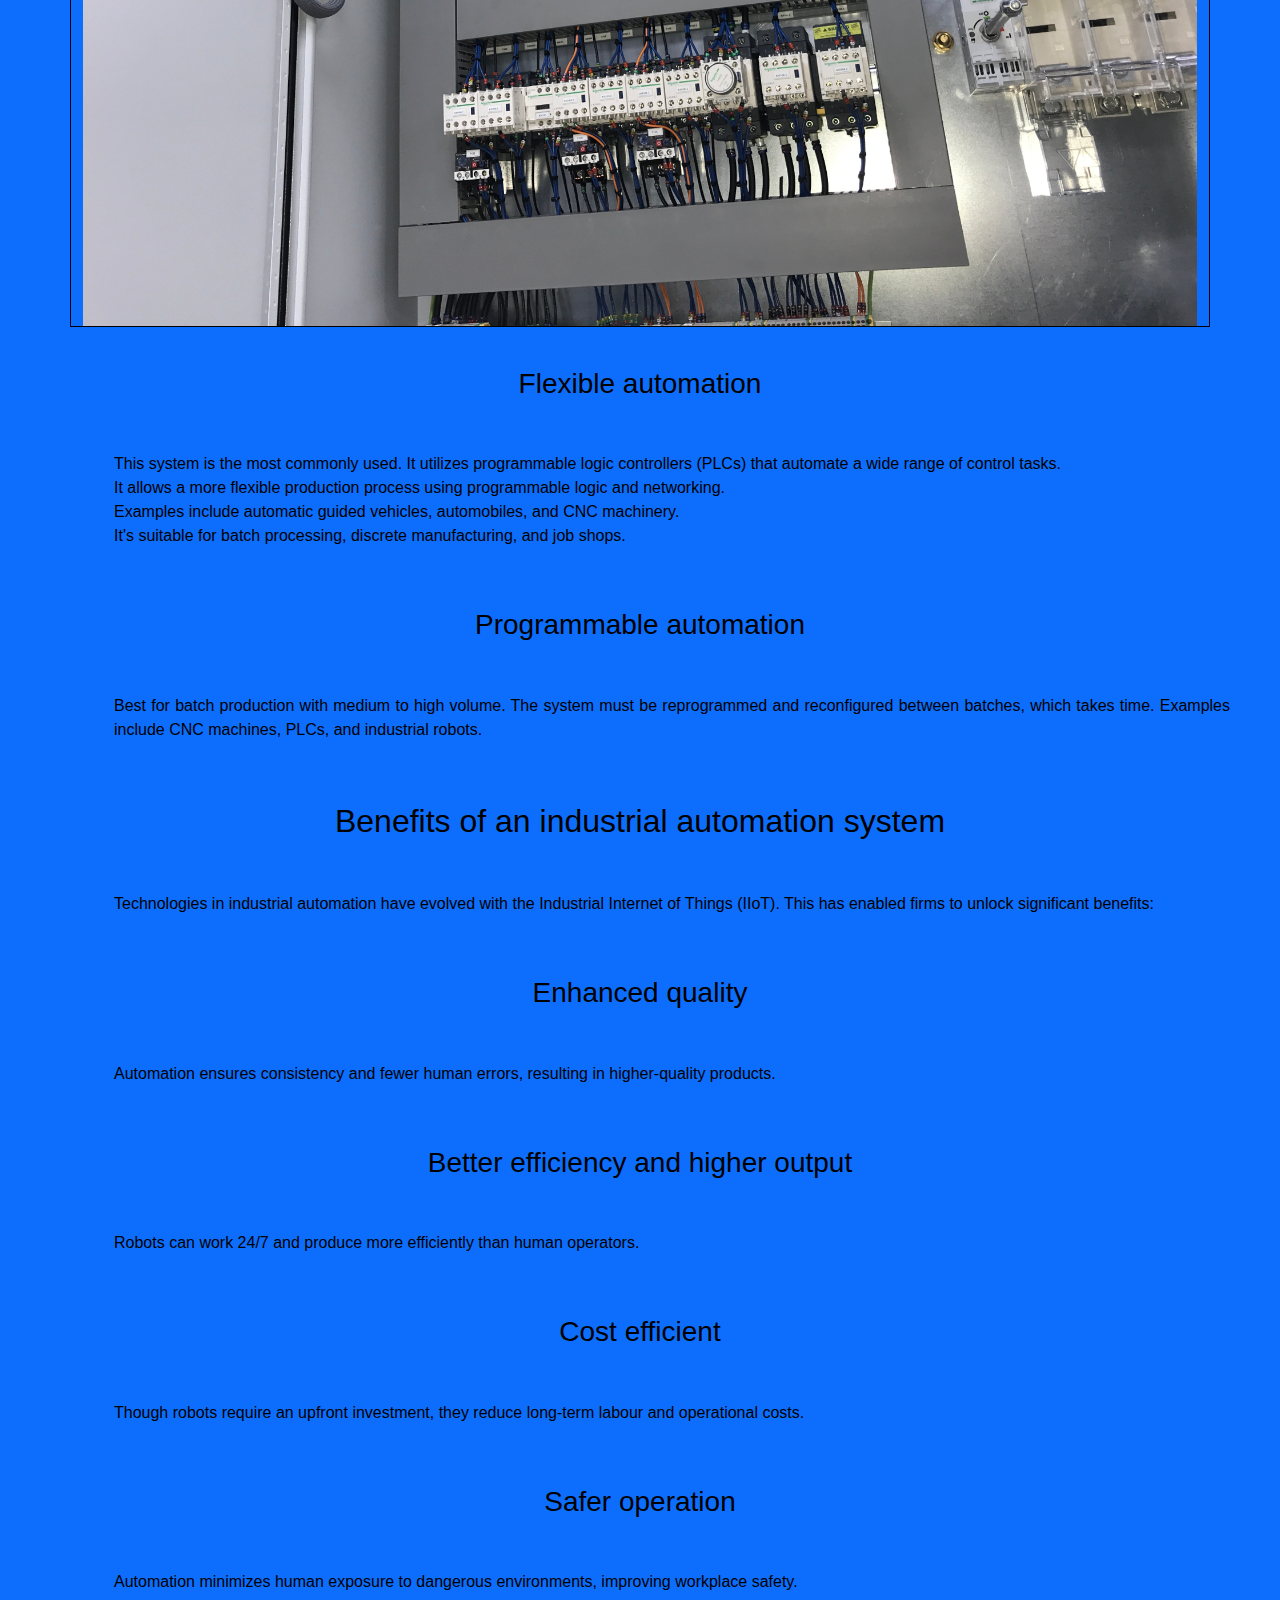
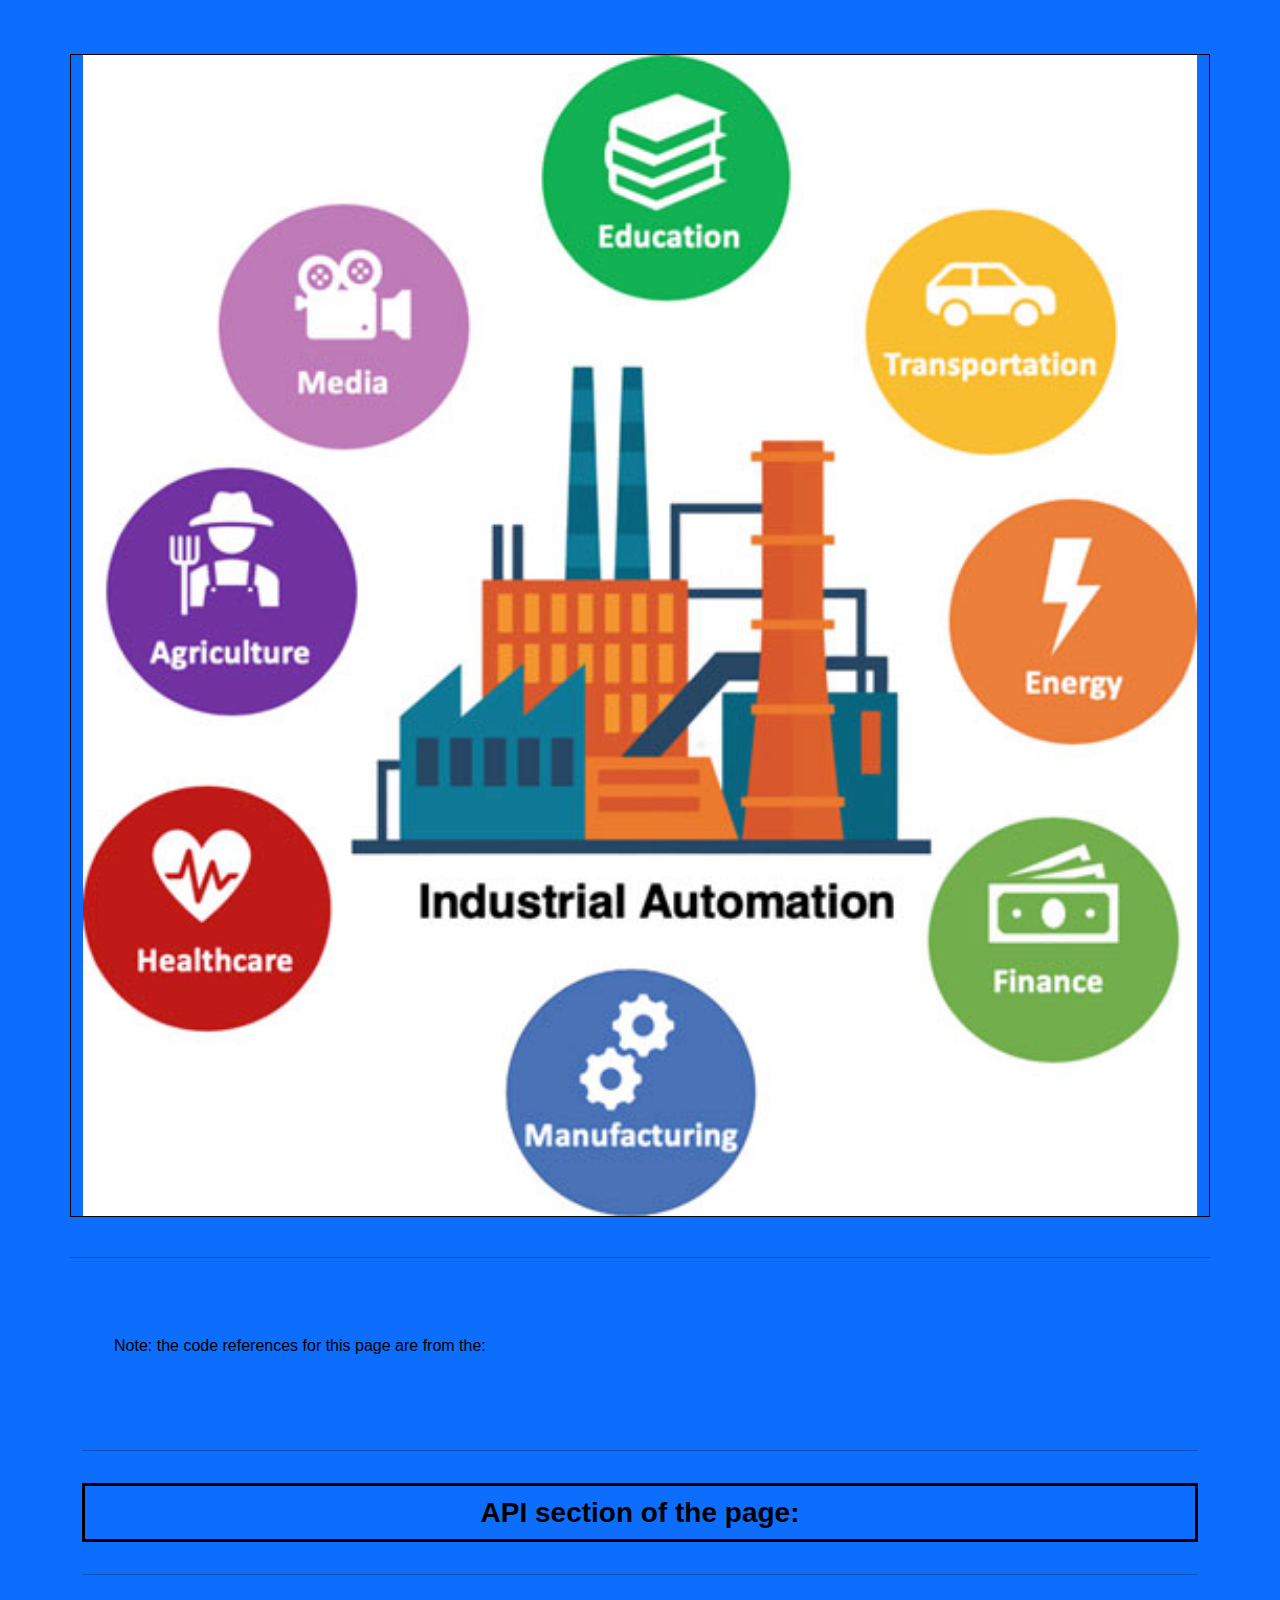
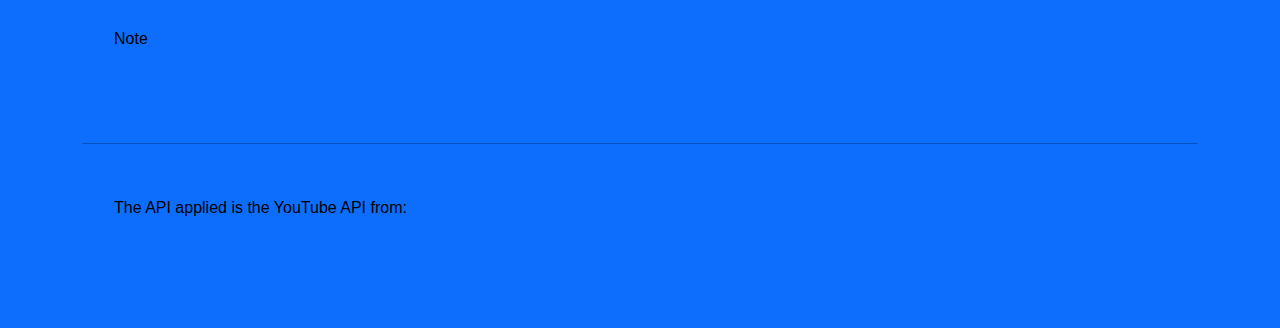
<file: week7.html>
<!DOCTYPE html>
<html lang="en-GB">
<head>
    <meta charset="UTF-8">
    <title>Week 7: Bootstrap 5 & jQuery Final Page</title>
    <link rel="icon" href="https://c4046159.github.io/WEB_TECHNOLOGIES/week7icon.png" type="image/x-icon">
    <meta name="viewport" content="width=device-width, initial-scale=1.0" />
    <link href="https://cdn.jsdelivr.net/npm/bootstrap@5.3.3/dist/css/bootstrap.min.css" rel="stylesheet">
    <script src="https://code.jquery.com/jquery-3.6.0.min.js"></script>
    <script src="https://cdn.jsdelivr.net/npm/bootstrap@5.3.3/dist/js/bootstrap.bundle.min.js"></script>
    <link id="themeStylesheet" rel="stylesheet" href="styles.css">
  
</head>

<body class="bg-light">
 <header class="bg-secondary d-flex gap-3">
    <a href="https://c4046159.github.io/WEB_TECHNOLOGIES/week6.html" class="btn btn-light">BACK (Week 6)</a>
    <a href="https://c4046159.github.io/WEB_TECHNOLOGIES/index.html" class="btn btn-dark">HOME (Week 1)</a>
 </header>

 <div class="container-fluid bg-primary text-black py-4">
    <div class="d-flex justify-content-between">
         <h1 class="text-center mt-3 text-white">Industrial Automation Systems</h1>
  </div>
     
<div class="container my-4">
  <p class="text-muted">
    <em>February 21, 2023</em><br>
    <strong>5 min read | Schneider Electric</strong><br>
    Original text from: 
    <a href="https://blog.se.com/sustainability/2023/02/21/industrial-automation-system-what-is-it-types-and-benefits/" 
       target="_blank" class="link-primary">
      Schneider Electric Blog
    </a>
  </p>
</div>
     
<style>
  .attention-banner {
    animation: pulse 3s infinite;
  }

  @keyframes pulse {
    0% {
      background-color: yellow;
    }
    50% {
      background-color: orange;
    }
    100% {
      background-color: red;
    }
  }
</style>

<div class="container my-4">
  <div class="border border-danger text-center fw-bold py-3 attention-banner rounded">
    DON'T FORGET TO FILL OUR FORM AT THE BOTTOM OF THE PAGE
  </div>
</div>

  <div class="container my-5">
    <h2 class="mb-4">What is an automation system?</h2>

        <p id="1">The basic definition of industrial automation can be described as a set of computerized systems <br>
           which are found in a manufacturing facility. These systems can be seen as a way to reduce human <br>
           labour and automate mundane, mechanical, and repetitive tasks. <br>
           The automation systems in the industry have evolved. <br> 
           As a result, different industrial automation systems are available today. <br>
           The main goal of these systems is to make industries' processes more efficient and save costs by minimizing human errors.<br>
           With the rise of modernization and technological advances, almost every industry is evolving, and the manufacturing industry is not far behind.<br> 
           This sector has seen large-scale adoption of these automation systems to increase effectiveness and productivity in facilities.<br>
           In fact, the adoption is such that the industrial automation industry has seen unprecedented growth over the last decade. <br>
           As per the data released by Fortune Business Insights, the global industrial automation market is projected to grow to a staggering $296.70 billion by 2026.<br>
           These numbers show real promise for the future of the industrial automation sector. <br>
           However, many firms are still determining if this technological advancement is right for them. <br>
           Therefore, in order to answer and clarify all doubts related to industrial automation and its undisputed benefits, <br>
           we will highlight some of the most prominent types of industrial automation systems found in various manufacturing facilities.</p>

      
    <p id="1" class="lead">The basic definition of industrial automation is a set of computerized systems...</p>
    <p><strong>Original Source:</strong>
      <a href="https://blog.se.com/sustainability/2023/02/21/industrial-automation-system-what-is-it-types-and-benefits/" target="_blank">Schneider Electric Blog</a>
    </p>
    <img src="https://c4046159.github.io/WEB_TECHNOLOGIES/week2.1.jpg" class="img-fluid my-3" alt="Automation">
  </div>
     
        <p id="2">System automation refers to the use of technology to control and operate processes without human intervention.<br>
           It integrates software, hardware, and other components to perform specific tasks, improving efficiency, reliability, and accuracy.<br> 
           Automation can be applied to various industries, from manufacturing to IT, streamlining operations and reducing manual effort.</p>

        <img src="https://c4046159.github.io/WEB_TECHNOLOGIES/week2.2.jpg" alt="image_2">

  <div class="container">
    <div class="row g-4">
      <div class="col-md-6 bg-light border p-3">
        <h3>Fixed Automation</h3>
        <p>This type is used for high-volume repetitive tasks.</p>
        <ul>
          <li>PLC systems</li>
          <li>HMI displays</li>
        </ul>
      </div>
      <div class="col-md-6 bg-light border p-3">
        <h3>Flexible Automation</h3>
        <p id="3">Utilizes PLCs for dynamic production tasks. Common in automotive and CNC environments.</p>
  </div>

  <div class="container my-5">
    <h2>Subscribe to our Newsletter</h2>
    <form id="Form" action="https://formsubmit.co/Carlos.Pizarro@student.shu.ac.uk" method="POST" class="border p-4 bg-white">
      <input type="hidden" name="_next" value="https://c4046159.github.io/WEB_TECHNOLOGIES/thanks.html">
      <div class="mb-3">
        <label for="name" class="form-label">First name:</label>
        <input type="text" class="form-control" id="name" name="name">
      </div>
      <div class="mb-3">
        <label for="surname" class="form-label">Last name:</label>
        <input type="text" class="form-control" id="surname" name="surname">
      </div>
      <div class="mb-3">
        <label for="mail" class="form-label">Email address:</label>
        <input type="email" class="form-control" id="mail" name="mail">
      </div>
      <div class="mb-3 form-check">
        <input type="checkbox" class="form-check-input" id="terms" name="terms">
        <label class="form-check-label" for="terms">Accept terms and conditions</label>
      </div>
      <button type="reset" class="btn btn-secondary">Reset</button>
      <button type="submit" class="btn btn-primary">Submit</button>
      <p class="error text-danger mt-2" id="formError" style="display:none;">Please fill out all fields and accept terms.</p>
      <p class="success text-success mt-2" id="formSuccess" style="display:none;">Data submitted successfully!</p>
    </form>
  </div>

  <div class="container my-5">
    <h2>Page Theme</h2>
    <button class="btn btn-dark" id="toggleButton">Off</button>
  </div>

  <div class="container my-5">
    <h2>Hide Paragraphs</h2>
    <div>
      <input type="checkbox" id="check1" value="1"> Paragraph 1<br>
      <input type="checkbox" id="check2" value="2"> Paragraph 2<br>
      <input type="checkbox" id="check3" value="3"> Paragraph 3<br>
    </div>
    <button onclick="hideSelected()" class="btn btn-warning mt-2">Hide Selected</button>
    <button onclick="resetPage()" class="btn btn-danger mt-2">Reset</button>
  </div>

  <div class="container my-5">
    <h2 class="text-center">Embedded YouTube Video (API)</h2>
    <div id="player" class="mx-auto" style="width: 640px; height: 480px;"></div>

</div>

  <script>
    $('#Form').submit(function (e) {
      const name = $('#name').val().trim();
      const surname = $('#surname').val().trim();
      const email = $('#mail').val().trim();
      const terms = $('#terms').is(':checked');

      if (name && surname && email && terms) {
        $('#formError').hide();
        $('#formSuccess').show().delay(3000).fadeOut();
      } else {
        e.preventDefault();
        $('#formError').show();
      }
    });

    document.getElementById('toggleButton').addEventListener('click', () => {
      const stylesheet = document.getElementById('themeStylesheet');
      if (stylesheet.getAttribute('href') === 'styles.css') {
        stylesheet.setAttribute('href', 'styles2.css');
        toggleButton.textContent = 'On';
      } else {
        stylesheet.setAttribute('href', 'styles.css');
        toggleButton.textContent = 'Off';
      }
    });

    function hideSelected() {
      document.querySelectorAll('input[type="checkbox"]').forEach(cb => {
        if (cb.checked) {
          const para = document.getElementById(cb.value);
          if (para) para.textContent = "Hidden Paragraph";
        }
      });
    }

    function resetPage() {
      location.reload();
    }

    // YouTube API
    var tag = document.createElement('script');
    tag.src = "https://www.youtube.com/iframe_api";
    var firstScriptTag = document.getElementsByTagName('script')[0];
    firstScriptTag.parentNode.insertBefore(tag, firstScriptTag);

    var player;
    function onYouTubeIframeAPIReady() {
      player = new YT.Player('player', {
        height: '480',
        width: '640',
        videoId: 'tgcdSkZ5OtE',
        playerVars: { 'playsinline': 1 },
        events: {
          'onReady': (event) => event.target.playVideo(),
          'onStateChange': onPlayerStateChange
        }
      });
    }

    var done = false;
    function onPlayerStateChange(event) {
      if (event.data == YT.PlayerState.PLAYING && !done) {
        setTimeout(() => player.stopVideo(), 6000);
        done = true;
      }
    }
  </script>

<p> For font selection we can use: Google Fonts API (https://fonts.google.com/) <br> 
    And for the background Colour: The Color API (https://www.thecolorapi.com/) to fetch random colour values. </p>

        
<div class="container my-5">
  <h2 class="text-center">Customise Style via API</h2>
  <p>This section allows you to change the font and background colour using data from free APIs.</p>

  <div class="d-flex gap-3">
    <button id="changeColorBtn" class="btn btn-info">Change Background Colour</button>
    <button id="changeFontBtn" class="btn btn-secondary">Change Font</button>
  </div>

  <div id="apiStylePreview" class="p-5 mt-4" style="background-color: #f8f9fa;">
    <p id="apiStyledText" class="fs-4">Watch this text change style dynamically!</p>
  </div>
</div>

<script>
  $('#changeColorBtn').click(function () {
    $.get('https://www.thecolorapi.com/id?format=json&hex=' + Math.floor(Math.random()*16777215).toString(16), function (data) {
      $('#apiStylePreview').css('background-color', data.hex.value);
    });
  });

  const fonts = ['Roboto', 'Lobster', 'Poppins', 'Merriweather', 'Montserrat'];

  $('#changeFontBtn').click(function () {
    const randomFont = fonts[Math.floor(Math.random() * fonts.length)];
    const fontLink = `<link href="https://fonts.googleapis.com/css2?family=${randomFont.replace(/ /g, '+')}&display=swap" rel="stylesheet">`;

    $('head').append(fontLink);
    $('#apiStyledText').css('font-family', `'${randomFont}', sans-serif`);
  });
</script>

</body>
</html>

        
    
        <img src="https://c4046159.github.io/WEB_TECHNOLOGIES/week2.1.jpg" alt="image_1">
        <hr>

     
        <h2>What is system automation?</h2>

        <h2>Types of industrial automation systems</h2>

        <h3>Fixed automation</h3>
        <p>A fixed automation system is also known as hardwired automation. This type is used for high-volume production, repetitive tasks, and products with a long-life cycle. Though it is tricky to accommodate changes in product design with this type, it helps cut time and labour costs.</p>

        <p>Examples of fixed automation systems:</p>
        <ul>
            <li>Programmable Logic Controller (PLC) based systems</li>
            <li>Human Machine Interface (HMI), which provides operators with process information via displays</li>
        </ul>

        <img src="https://c4046159.github.io/WEB_TECHNOLOGIES/week2.3.jpg" alt="image_3">

        <h3>Flexible automation</h3>
        <p id="3"> This system is the most commonly used. It utilizes programmable logic controllers (PLCs) that automate a wide range of control tasks.<br>
                 It allows a more flexible production process using programmable logic and networking.<br>
                 Examples include automatic guided vehicles, automobiles, and CNC machinery.<br>
                 It's suitable for batch processing, discrete manufacturing, and job shops.</p>

        <h3>Programmable automation</h3>
        <p>Best for batch production with medium to high volume. The system must be reprogrammed and reconfigured between batches, which takes time. Examples include CNC machines, PLCs, and industrial robots.</p>

        <h2>Benefits of an industrial automation system</h2>
        <p>Technologies in industrial automation have evolved with the Industrial Internet of Things (IIoT). This has enabled firms to unlock significant benefits:</p>

        <h3>Enhanced quality</h3>
        <p>Automation ensures consistency and fewer human errors, resulting in higher-quality products.</p>

        <h3>Better efficiency and higher output</h3>
        <p>Robots can work 24/7 and produce more efficiently than human operators.</p>

        <h3>Cost efficient</h3>
        <p>Though robots require an upfront investment, they reduce long-term labour and operational costs.</p>

        <h3>Safer operation</h3>
        <p>Automation minimizes human exposure to dangerous environments, improving workplace safety.</p>

        <img src="https://c4046159.github.io/WEB_TECHNOLOGIES/week2.4.jpg" alt="image_4">

    
    </main>

   <hr>


<script src="https://code.jquery.com/jquery-3.6.0.min.js"></script>
<script>
  $(document).ready(function () {
    $('#Form').submit(function (e) {
      let name = $('#name').val().trim();
      let surname = $('#surname').val().trim();
      let email = $('#mail').val().trim();
      let termsChecked = $('#terms').is(':checked');

      if (name && surname && email && termsChecked) {
        $('#formError').hide();
        $('#formSuccess').show().delay(3000).fadeOut();
        
      } else {
        e.preventDefault(); 
        $('#formError').show();
      }
    });
  });
</script>




    
<div>

 <p>Note: the code references for this page are from the:</p> <a href="https://www.w3schools.com/html/default.asp"> w3 Schools page </a>       
  
  <hr>
        <h3 style="border: 3px solid black; padding: 10px; font-weight: bold; text-align: center;">API section of the page:</h3>
        <hr>
         <p>Note </p><a href="https://github.com/public-apis/public-apis">Public APIs GitHub</a>
        <hr>
         
<P> The API applied is the YouTube API from: </P>
         <a href="https://developers.google.com/youtube/iframe_api_reference">"https://developers.google.com/youtube/iframe_api_reference"/a>     
</div>

 
    </body>
         
</html>
</file>
<file: styles.css>
body {
            background-color: lightblue;
            font-family: 'Arial Narrow', Arial, sans-serif;
            line-height: 1.5;
        }

        header {
            background-color: blue;
            padding: 1em;
            text-align: center;
            border-style: solid;    
        }

        h1, h2, h3 {
            font-family: Arial, sans-serif;
            text-align: center; 

        }

        p {
            text-align: justify;
            margin-bottom: 1em;
            margin-left: 2em;    
            padding-top: 20px;
            padding-bottom: 20px;    
        }

        .button {
            display: inline-block;
            background-color: #FFD700;
            color: #000;
            padding: 1em 3em;
            font-size: 1.3rem;
            font-weight: bold;
            border: none;
            border-radius: 10px;
            cursor: pointer;
            text-decoration: none;
            margin: 0.5em;
        }

        .button:focus {
            outline: 3px solid #000;
        }

        .button:hover {
            background-color: #FFC300;
        }
        
        
        hr {
            margin: 2em 0;
        }

        img {
            display: block;
            margin: 1em auto;
            width: 50%;
            height: auto;
            border: 1px solid black;

        }

        form {
            
    padding: 2em;
    max-width: 600px;
    margin: 2em auto;
    border-radius: 12px;
    box-shadow: 0 0 10px rgba(0, 0, 0, 0.1);
}

form p {
    text-align: center;
    font-family: Arial, sans-serif;
    margin-bottom: 1em;
}

label {
    display: block;
    font-weight: bold;
    margin: 1em 0 0.3em;
    font-family: 'Arial', Arial, sans-serif;
}

input[type="text"],
input[type="email"],
input[type="submit"],

{
        
button[type="submit"] {
    background-color: #FFD700;
    color: #FFF000;
    padding: 1em 2em;
    font-size: 1.2rem;
    font-weight: bold;
    border: none;
    border-radius: 10px;
    cursor: pointer;
    display: block;
    margin: 1em auto 0;
    transition: background-color 0.3s ease;
}

input[type="submit"]:hover,
button[type="submit"]:hover {
    background-color: #FFC300;
}

input:focus,
textarea:focus,
select:focus {
    outline: 3px solid #000;
}
</file>
